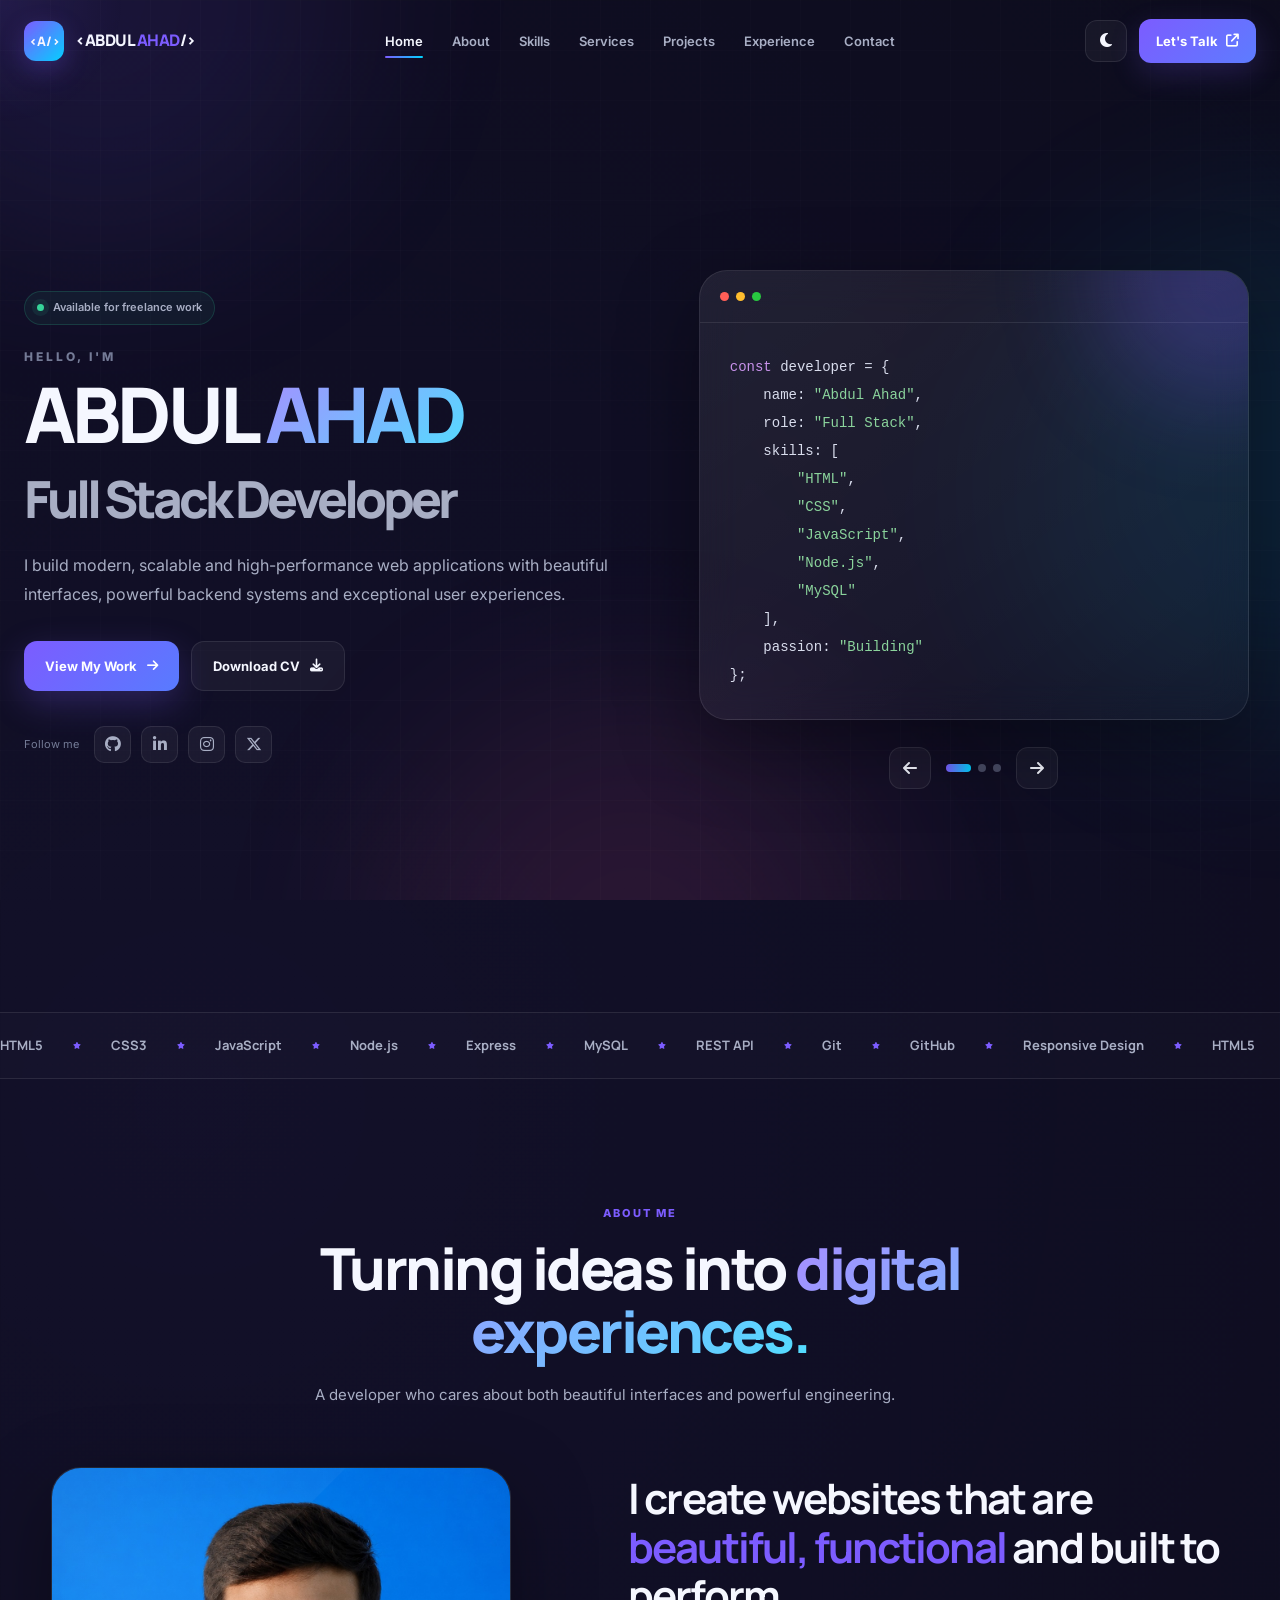
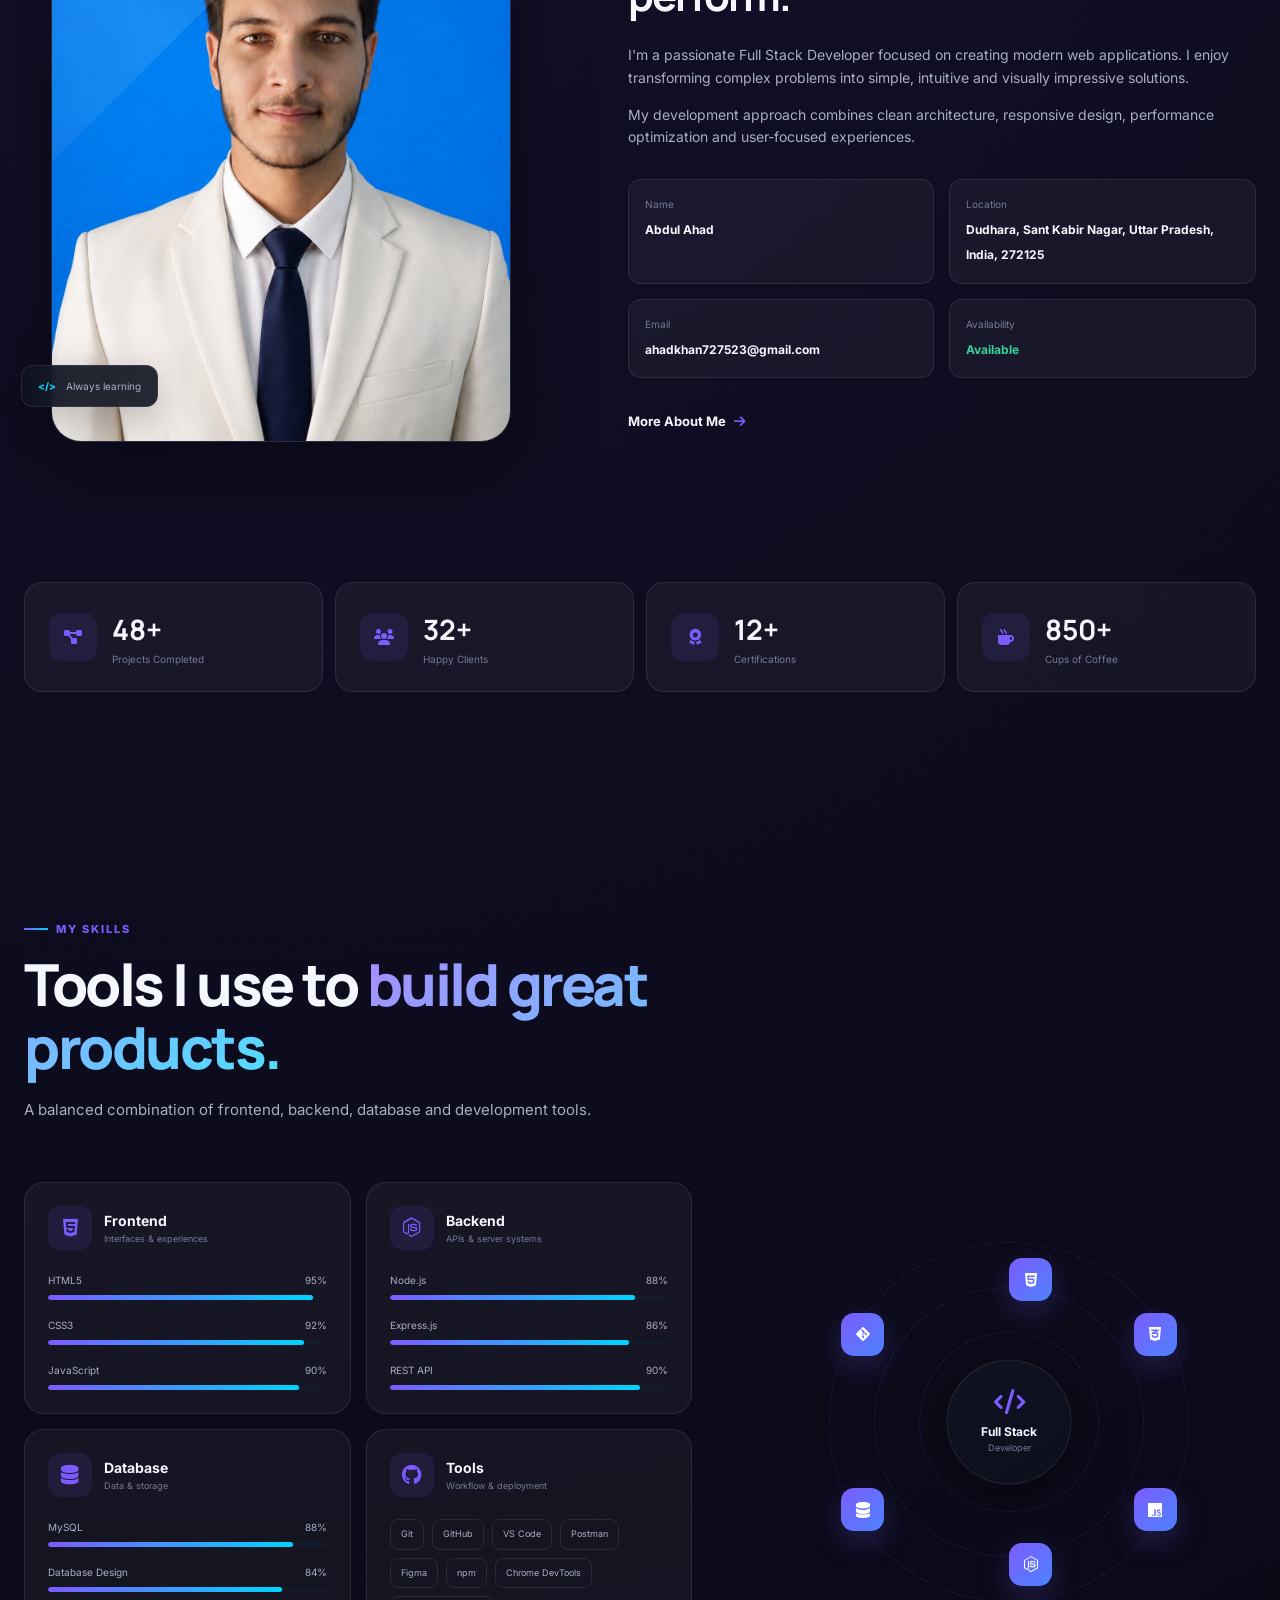
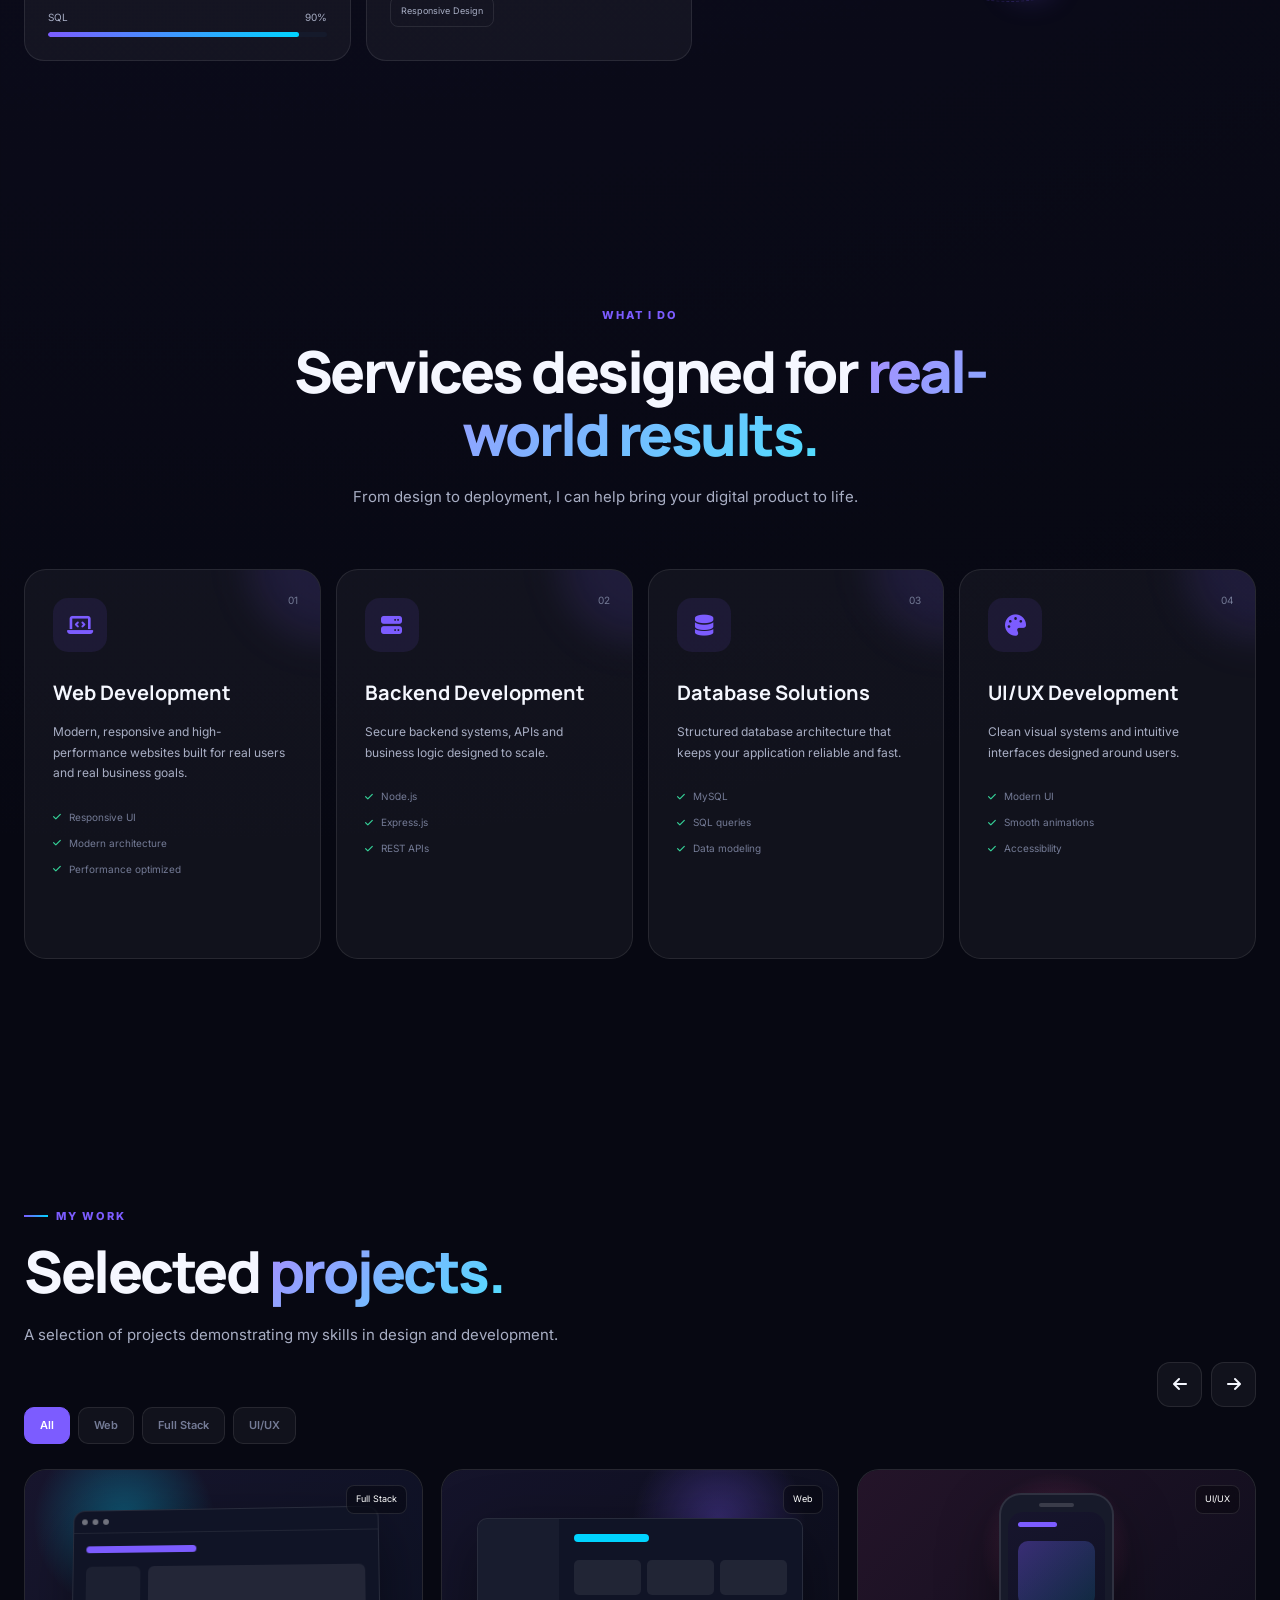
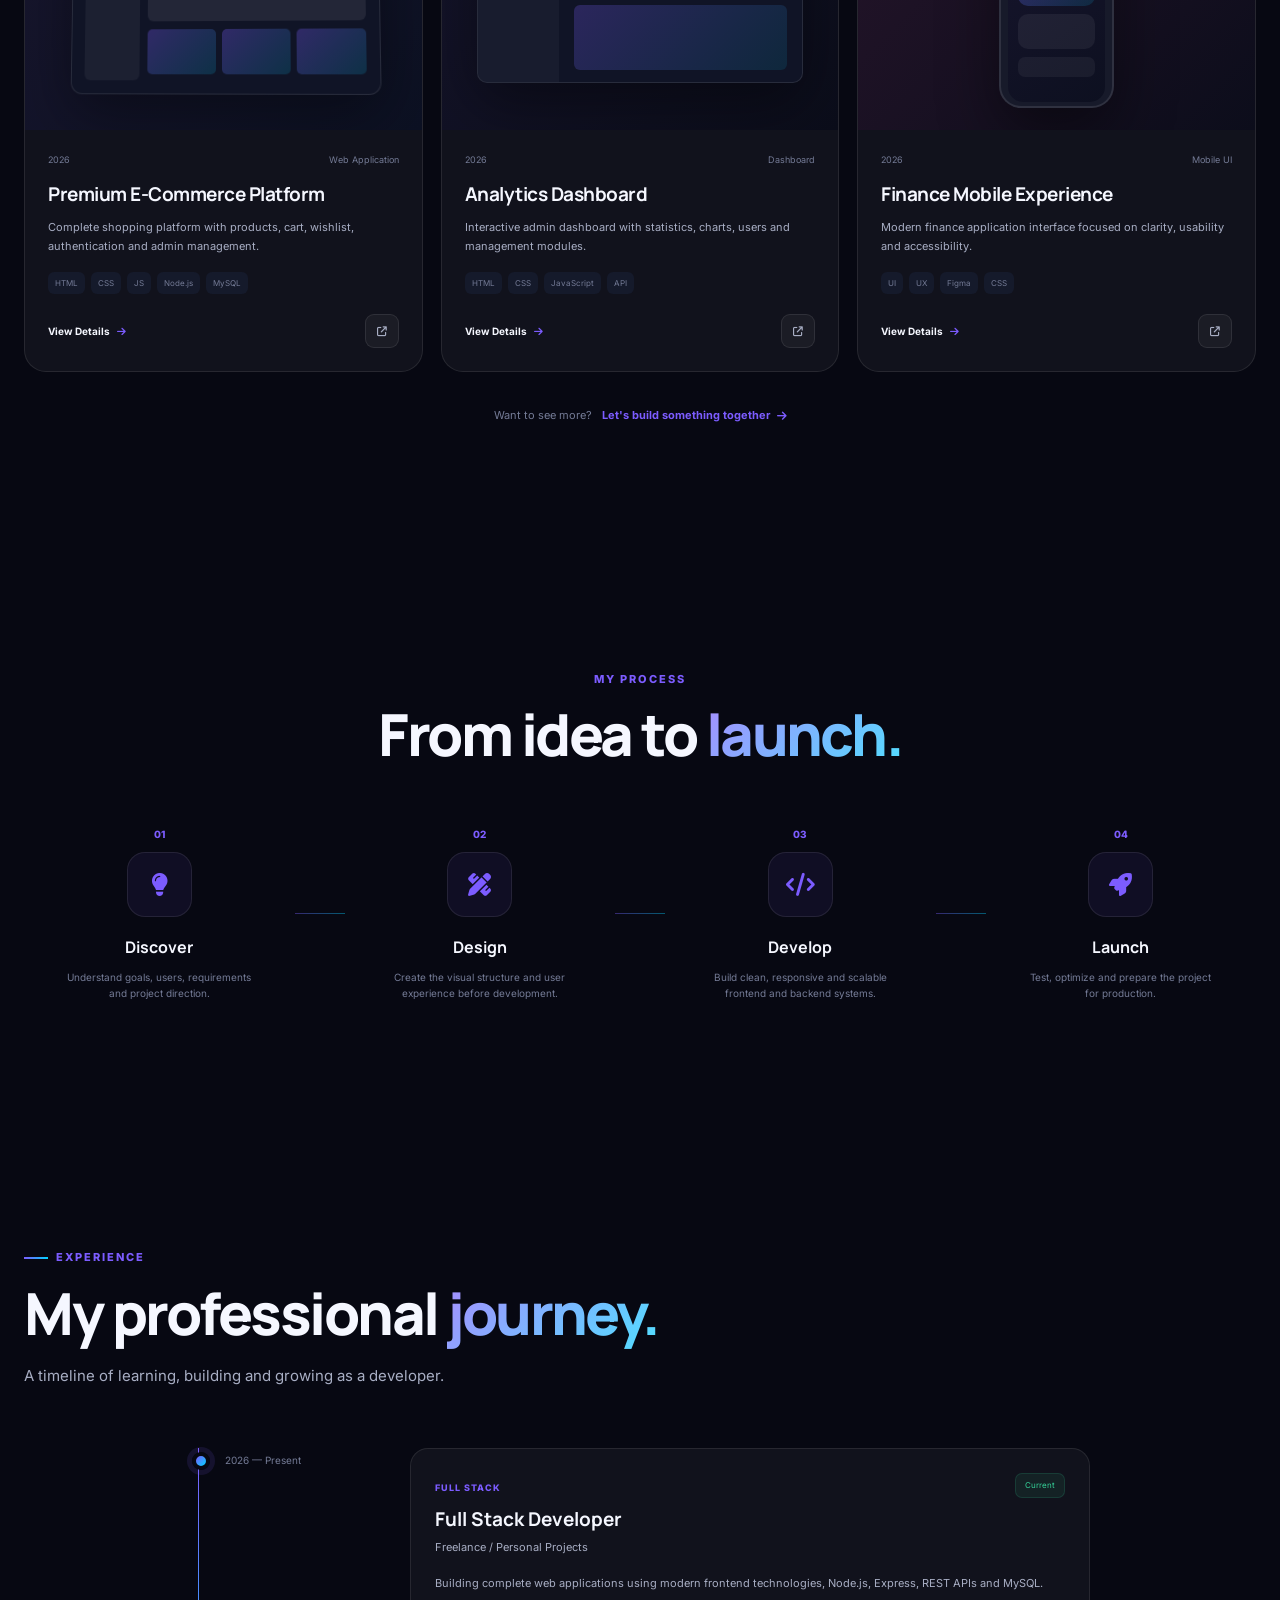
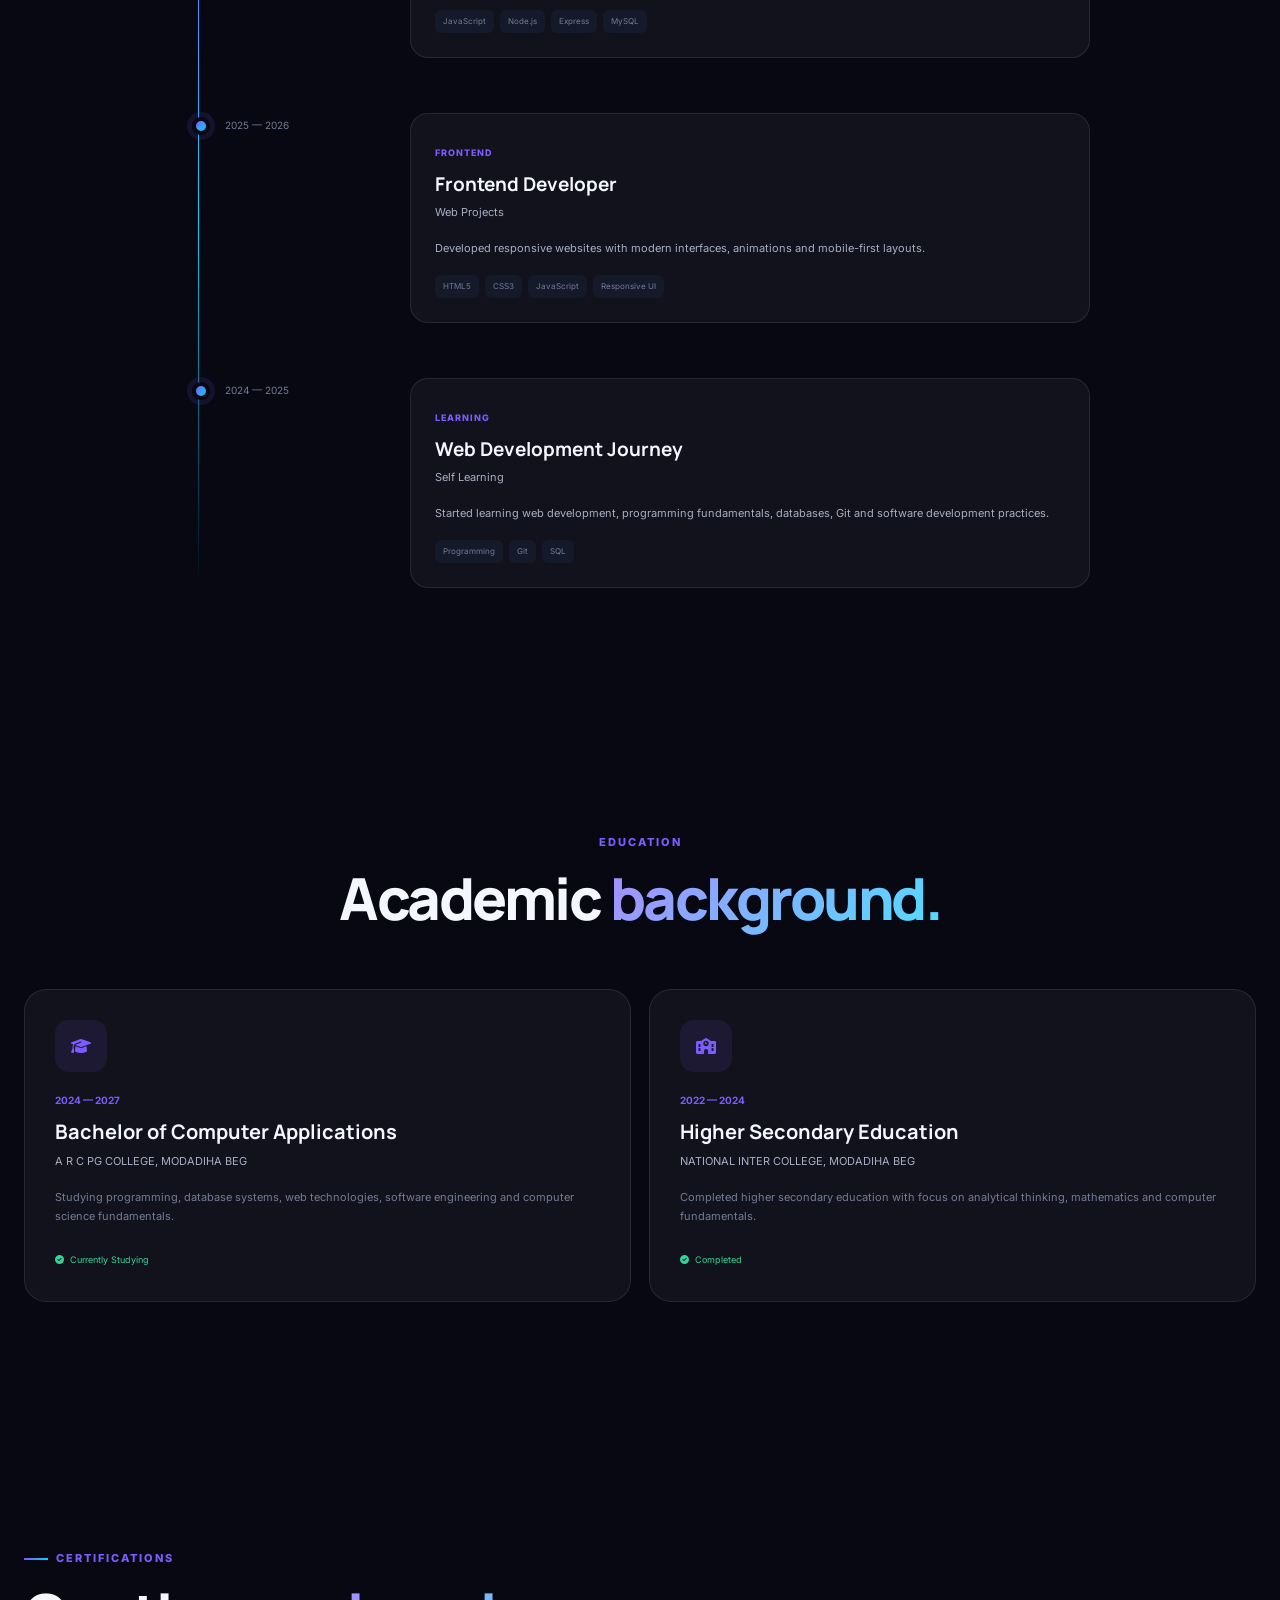
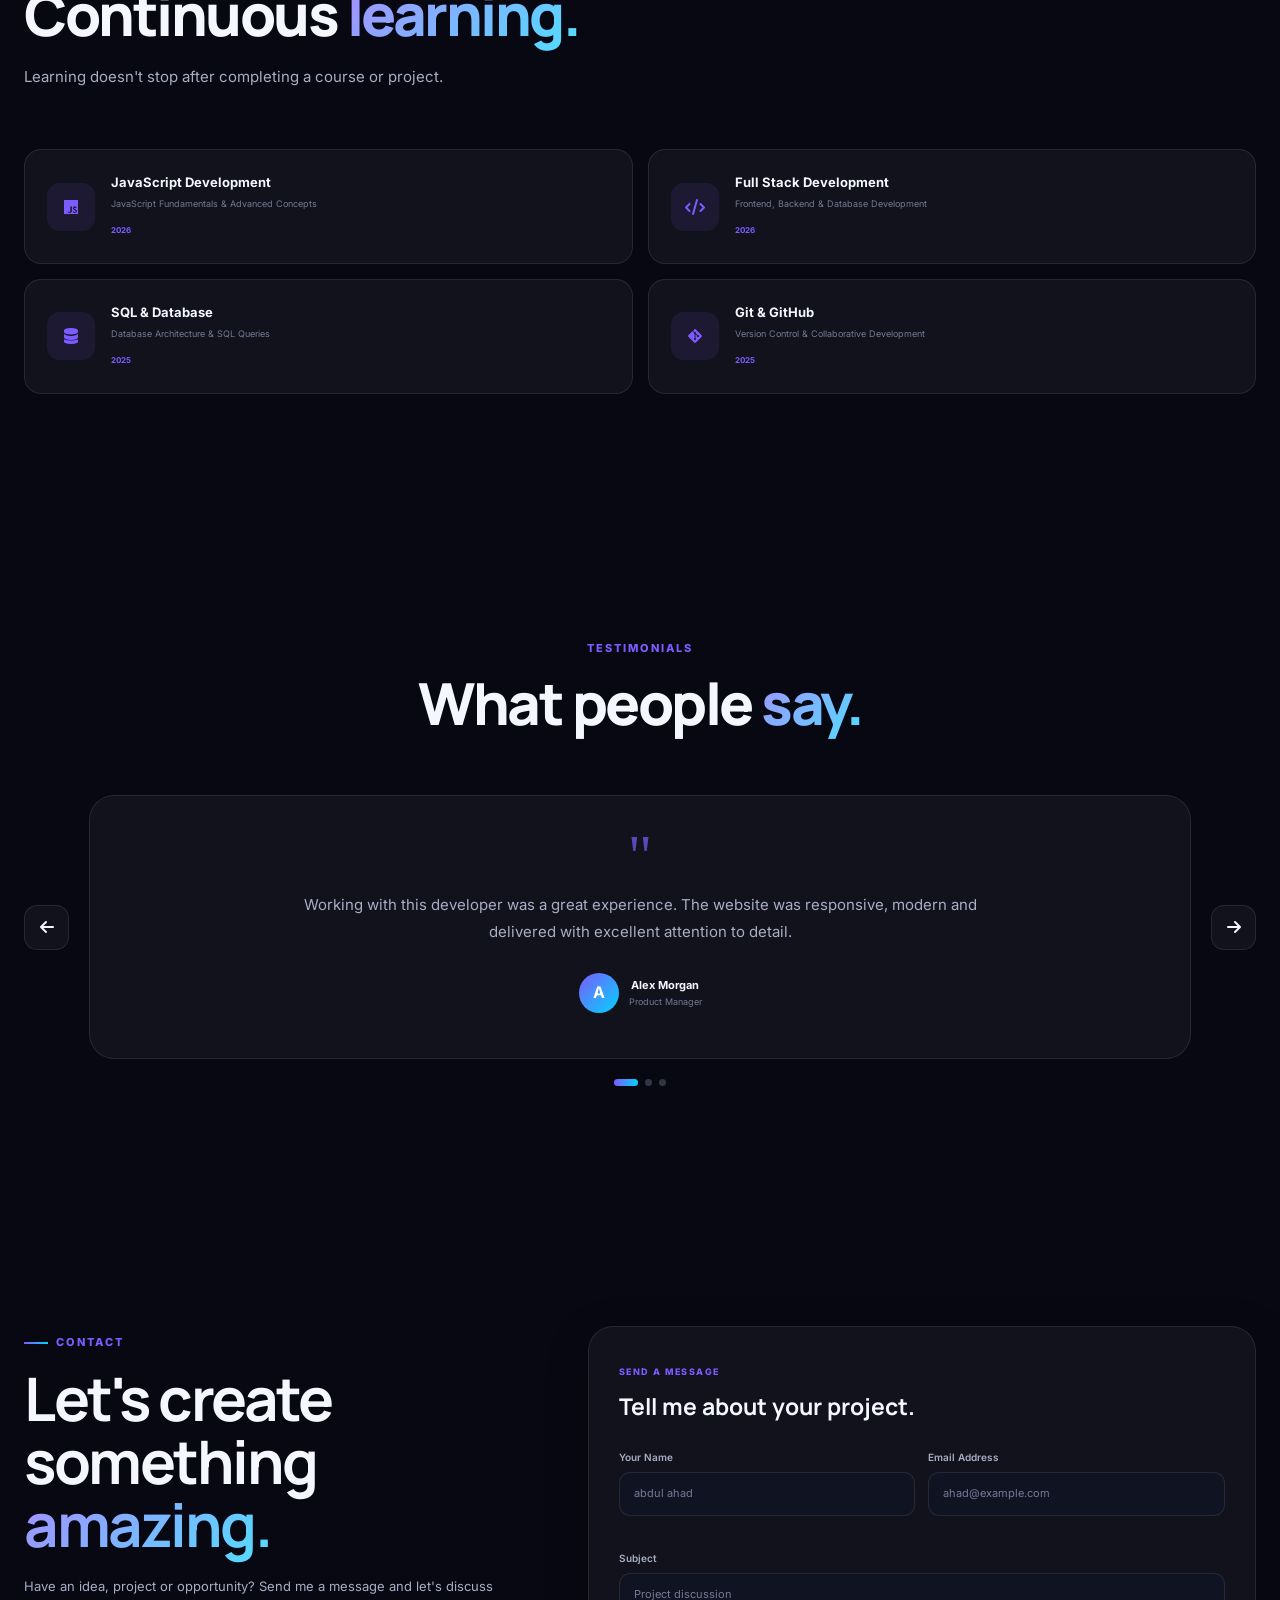
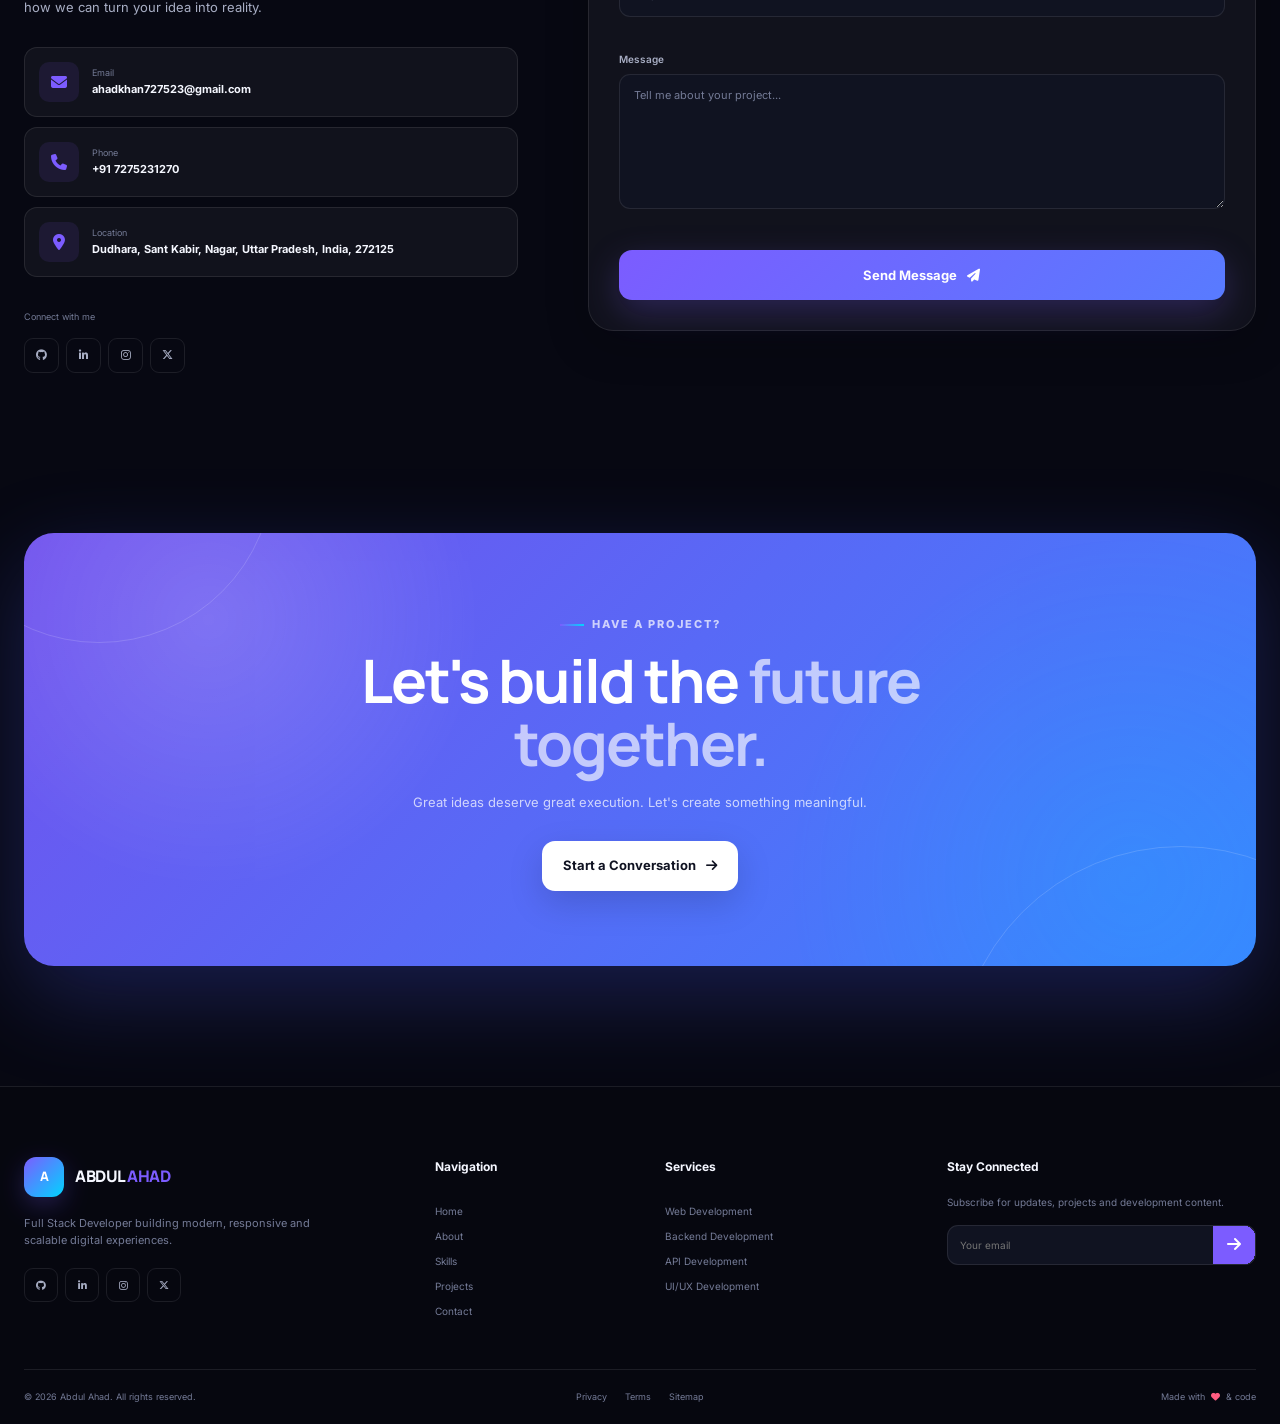
<file: index.html>
<!DOCTYPE html>
<html lang="en">

<head>

    <meta charset="UTF-8">
    <meta name="google-site-verification" content="U89ua22P6B0-crJiqSKygA2STVZtDjRZF-F8fJ0iFrA" />
    <meta name="viewport" content="width=device-width, initial-scale=1.0">

    <meta name="description" content="Premium Full Stack Developer Portfolio">

    <meta name="keywords" content="Full Stack Developer, Web Developer, JavaScript, Node.js, MySQL, Portfolio">

    <meta name="author" content="Abdul Ahad">

    <title>Abdul Ahad | Full Stack Developer</title>

    <!-- Google Fonts -->
    <link rel="preconnect" href="https://fonts.googleapis.com">
    <link rel="preconnect" href="https://fonts.gstatic.com" crossorigin>

    <link
        href="https://fonts.googleapis.com/css2?family=Inter:wght@300;400;500;600;700;800&family=Manrope:wght@400;500;600;700;800&display=swap"
        rel="stylesheet">

    <!-- Icons -->
    <link rel="stylesheet" href="https://cdnjs.cloudflare.com/ajax/libs/font-awesome/6.5.2/css/all.min.css">

    <!-- CSS -->
    <link rel="stylesheet" href="css/style.css">

</head>

<body>

    <!-- =========================
         PAGE LOADER
    ========================== -->

    <div class="page-loader" id="pageLoader">

        <div class="loader-content">

            <div class="loader-logo">
                &lt;ABDUL&nbsp;<span>AHAD</span>/&gt;
            </div>

            <div class="loader-line">
                <span></span>
            </div>

            <p>Loading Portfolio...</p>

        </div>

    </div>


    <!-- =========================
         CURSOR GLOW
    ========================== -->

    <div class="cursor-glow"></div>


    <!-- =========================
         SCROLL PROGRESS
    ========================== -->

    <div class="scroll-progress" id="scrollProgress"></div>


    <!-- =========================
         BACKGROUND
    ========================== -->

    <div class="background-decoration">

        <div class="bg-circle bg-circle-1"></div>
        <div class="bg-circle bg-circle-2"></div>
        <div class="bg-circle bg-circle-3"></div>

        <div class="grid-background"></div>

    </div>


    <!-- =========================
         HEADER
    ========================== -->

    <header class="header" id="header">

        <div class="container nav-container">

            <!-- Logo -->

            <a href="#home" class="logo">

                <span class="logo-mark">&lt;A/&gt;</span>

                <span class="logo-text">
                    &lt;ABDUL&nbsp;<span>AHAD</span>/&gt;
                </span>

            </a>


            <!-- Desktop Navigation -->

            <nav class="navbar" id="navbar">

                <a href="#home" class="nav-link active">
                    Home
                </a>

                <a href="#about" class="nav-link">
                    About
                </a>

                <a href="#skills" class="nav-link">
                    Skills
                </a>

                <a href="#services" class="nav-link">
                    Services
                </a>

                <a href="#projects" class="nav-link">
                    Projects
                </a>

                <a href="#experience" class="nav-link">
                    Experience
                </a>

                <a href="#contact" class="nav-link">
                    Contact
                </a>

            </nav>


            <!-- Header Actions -->

            <div class="nav-actions">

                <button class="theme-toggle" id="themeToggle" aria-label="Toggle theme">
                    <i class="fa-solid fa-moon"></i>
                </button>

                <a href="#contact" class="nav-button">
                    Let's Talk
                    <i class="fa-solid fa-arrow-up-right-from-square"></i>
                </a>

                <button class="menu-toggle" id="menuToggle" aria-label="Open menu">

                    <span></span>
                    <span></span>
                    <span></span>

                </button>

            </div>

        </div>

    </header>


    <!-- =========================
         MOBILE MENU
    ========================== -->

    <div class="mobile-menu" id="mobileMenu">

        <div class="mobile-menu-inner">

            <a href="#home" class="mobile-link">
                Home
            </a>

            <a href="#about" class="mobile-link">
                About
            </a>

            <a href="#skills" class="mobile-link">
                Skills
            </a>

            <a href="#services" class="mobile-link">
                Services
            </a>

            <a href="#projects" class="mobile-link">
                Projects
            </a>

            <a href="#experience" class="mobile-link">
                Experience
            </a>

            <a href="#contact" class="mobile-link">
                Contact
            </a>

            <a href="#contact" class="mobile-cta">
                Start a Project
                <i class="fa-solid fa-arrow-right"></i>
            </a>

        </div>

    </div>


    <main>


        <!-- =========================
             HERO SECTION
        ========================== -->

        <section class="hero section" id="home">

            <div class="container hero-container">

                <!-- Hero Content -->

                <div class="hero-content reveal">

                    <div class="availability">

                        <span class="availability-dot"></span>

                        <span>
                            Available for freelance work
                        </span>

                    </div>


                    <p class="hero-small-title">
                        HELLO, I'M
                    </p>


                    <h1 class="hero-title">

                        ABDUL
                        <span class="gradient-text">
                            AHAD
                        </span>

                        <br>

                        <span class="hero-role">
                            Full Stack Developer
                        </span>

                    </h1>


                    <p class="hero-description">

                        I build modern, scalable and high-performance
                        web applications with beautiful interfaces,
                        powerful backend systems and exceptional user
                        experiences.

                    </p>


                    <div class="hero-buttons">

                        <a href="#projects" class="btn btn-primary">
                            View My Work
                            <i class="fa-solid fa-arrow-right"></i>
                        </a>

                        <a href="assets/resume/resume.pdf" class="btn btn-secondary" download>
                            Download CV
                            <i class="fa-solid fa-download"></i>
                        </a>

                    </div>


                    <!-- Social Links -->

                    <div class="hero-socials">

                        <span>
                            Follow me
                        </span>

                        <a href="https://github.com/abdulahadkhan-dev" aria-label="GitHub">
                            <i class="fa-brands fa-github"></i>
                        </a>

                        <a href="https://www.linkedin.com/in/abdul-ahad-667108306/" aria-label="LinkedIn">
                            <i class="fa-brands fa-linkedin-in"></i>
                        </a>

                        <a href="https://www.instagram.com/ah4dkh4n?igsh=eGRqdnpzYXkycW1z" aria-label="Instagram">
                            <i class="fa-brands fa-instagram"></i>
                        </a>

                        <a href="https://x.com/abdulahaddevlp" aria-label="Twitter">
                            <i class="fa-brands fa-x-twitter"></i>
                        </a>

                    </div>

                </div>


                <!-- Hero Visual -->

                <div class="hero-visual reveal">

                    <div class="hero-slider">

                        <!-- Slide 1 -->

                        <article class="hero-slide active" data-slide="0">

                            <div class="hero-card">

                                <div class="hero-card-top">

                                    <span class="window-dot red"></span>
                                    <span class="window-dot yellow"></span>
                                    <span class="window-dot green"></span>

                                </div>

                                <div class="code-window">

                                    <pre><code><span class="code-purple">const</span> developer = {
    name: <span class="code-green">"Abdul Ahad"</span>,
    role: <span class="code-green">"Full Stack"</span>,
    skills: [
        <span class="code-green">"HTML"</span>,
        <span class="code-green">"CSS"</span>,
        <span class="code-green">"JavaScript"</span>,
        <span class="code-green">"Node.js"</span>,
        <span class="code-green">"MySQL"</span>
    ],
    passion: <span class="code-green">"Building"</span>
};</code></pre>

                                </div>

                            </div>

                        </article>


                        <!-- Slide 2 -->

                        <article class="hero-slide" data-slide="1">

                            <div class="hero-card dashboard-preview">

                                <div class="dashboard-top">

                                    <span>
                                        Analytics
                                    </span>

                                    <i class="fa-solid fa-chart-line"></i>

                                </div>

                                <div class="chart">

                                    <div class="chart-bars">

                                        <span style="height:35%"></span>
                                        <span style="height:55%"></span>
                                        <span style="height:45%"></span>
                                        <span style="height:70%"></span>
                                        <span style="height:62%"></span>
                                        <span style="height:85%"></span>
                                        <span style="height:95%"></span>

                                    </div>

                                </div>

                                <div class="dashboard-stats">

                                    <div>
                                        <small>Projects</small>
                                        <strong>48+</strong>
                                    </div>

                                    <div>
                                        <small>Clients</small>
                                        <strong>32+</strong>
                                    </div>

                                    <div>
                                        <small>Experience</small>
                                        <strong>3+</strong>
                                    </div>

                                </div>

                            </div>

                        </article>


                        <!-- Slide 3 -->

                        <article class="hero-slide" data-slide="2">

                            <div class="hero-card floating-ui">

                                <div class="floating-header">

                                    <div class="avatar-small">
                                        &lt;A/&gt;
                                    </div>

                                    <div>
                                        <strong>
                                            ABDUL AHAD
                                        </strong>

                                        <small>
                                            Developer
                                        </small>
                                    </div>

                                </div>

                                <div class="floating-message">

                                    <i class="fa-solid fa-code"></i>

                                    <div>

                                        <strong>
                                            Building Digital
                                            Experiences
                                        </strong>

                                        <p>
                                            Clean. Fast. Scalable.
                                        </p>

                                    </div>

                                </div>

                                <div class="floating-tags">

                                    <span>
                                        Frontend
                                    </span>

                                    <span>
                                        Backend
                                    </span>

                                    <span>
                                        API
                                    </span>

                                    <span>
                                        Database
                                    </span>

                                </div>

                            </div>

                        </article>

                    </div>


                    <!-- Hero controls -->

                    <div class="hero-controls">

                        <button class="slider-arrow" id="heroPrev" aria-label="Previous slide">
                            <i class="fa-solid fa-arrow-left"></i>
                        </button>

                        <div class="slider-dots" id="heroDots">

                            <button class="slider-dot active" data-slide-to="0"></button>

                            <button class="slider-dot" data-slide-to="1"></button>

                            <button class="slider-dot" data-slide-to="2"></button>

                        </div>

                        <button class="slider-arrow" id="heroNext" aria-label="Next slide">
                            <i class="fa-solid fa-arrow-right"></i>
                        </button>

                    </div>

                </div>

            </div>




        </section>


        <!-- =========================
             MARQUEE
        ========================== -->

        <section class="tech-marquee">

            <div class="marquee-track">

                <span>HTML5</span>
                <i class="fa-solid fa-star"></i>

                <span>CSS3</span>
                <i class="fa-solid fa-star"></i>

                <span>JavaScript</span>
                <i class="fa-solid fa-star"></i>

                <span>Node.js</span>
                <i class="fa-solid fa-star"></i>

                <span>Express</span>
                <i class="fa-solid fa-star"></i>

                <span>MySQL</span>
                <i class="fa-solid fa-star"></i>

                <span>REST API</span>
                <i class="fa-solid fa-star"></i>

                <span>Git</span>
                <i class="fa-solid fa-star"></i>

                <span>GitHub</span>
                <i class="fa-solid fa-star"></i>

                <span>Responsive Design</span>
                <i class="fa-solid fa-star"></i>

                <!-- duplicate -->

                <span>HTML5</span>
                <i class="fa-solid fa-star"></i>

                <span>CSS3</span>
                <i class="fa-solid fa-star"></i>

                <span>JavaScript</span>
                <i class="fa-solid fa-star"></i>

                <span>Node.js</span>
                <i class="fa-solid fa-star"></i>

                <span>Express</span>
                <i class="fa-solid fa-star"></i>

                <span>MySQL</span>
                <i class="fa-solid fa-star"></i>

            </div>

        </section>


        <!-- =========================
             ABOUT
        ========================== -->

        <section class="about section" id="about">

            <div class="container">

                <div class="section-heading centered reveal">

                    <span class="section-label">
                        ABOUT ME
                    </span>

                    <h2>
                        Turning ideas into
                        <span class="gradient-text">
                            digital experiences.
                        </span>
                    </h2>

                    <p>
                        A developer who cares about both beautiful
                        interfaces and powerful engineering.
                    </p>

                </div>


                <div class="about-grid">

                    <!-- About image -->

                    <div class="about-visual reveal">

                        <div class="about-image-card">

                            <div class="image-placeholder">

                                <img src="assets/images/profile.jpeg" alt="Abdul Ahad">

                                <div class="image-shine"></div>

                            </div>

                            <div class="floating-code-card">

                                <span class="code-symbol">
                                    &lt;/&gt;
                                </span>

                                <span>
                                    Always learning
                                </span>

                            </div>

                        </div>

                    </div>


                    <!-- About content -->

                    <div class="about-content reveal">

                        <h3>
                            I create websites that are
                            <span>
                                beautiful, functional
                            </span>
                            and built to perform.
                        </h3>

                        <p>
                            I'm a passionate Full Stack Developer focused
                            on creating modern web applications. I enjoy
                            transforming complex problems into simple,
                            intuitive and visually impressive solutions.
                        </p>

                        <p>
                            My development approach combines clean
                            architecture, responsive design, performance
                            optimization and user-focused experiences.
                        </p>


                        <div class="about-details">

                            <div class="detail-item">

                                <span>
                                    Name
                                </span>

                                <strong>
                                    Abdul Ahad
                                </strong>

                            </div>

                            <div class="detail-item">

                                <span>
                                    Location
                                </span>

                                <strong>
                                    Dudhara, Sant Kabir Nagar, Uttar Pradesh, India, 272125
                                </strong>

                            </div>

                            <div class="detail-item">

                                <span>
                                    Email
                                </span>

                                <strong>
                                    ahadkhan727523@gmail.com
                                </strong>

                            </div>

                            <div class="detail-item">

                                <span>
                                    Availability
                                </span>

                                <strong class="available-text">
                                    Available
                                </strong>

                            </div>

                        </div>


                        <a href="#contact" class="text-link">
                            More About Me
                            <i class="fa-solid fa-arrow-right"></i>
                        </a>

                    </div>

                </div>

            </div>

        </section>


        <!-- =========================
             STATS
        ========================== -->

        <section class="stats-section">

            <div class="container">

                <div class="stats-grid reveal">

                    <div class="stat-card">

                        <div class="stat-icon">
                            <i class="fa-solid fa-diagram-project"></i>
                        </div>

                        <div>

                            <strong class="counter" data-target="48">
                                0
                            </strong>

                            <span>
                                Projects Completed
                            </span>

                        </div>

                    </div>


                    <div class="stat-card">

                        <div class="stat-icon">
                            <i class="fa-solid fa-users"></i>
                        </div>

                        <div>

                            <strong class="counter" data-target="32">
                                0
                            </strong>

                            <span>
                                Happy Clients
                            </span>

                        </div>

                    </div>


                    <div class="stat-card">

                        <div class="stat-icon">
                            <i class="fa-solid fa-award"></i>
                        </div>

                        <div>

                            <strong class="counter" data-target="12">
                                0
                            </strong>

                            <span>
                                Certifications
                            </span>

                        </div>

                    </div>


                    <div class="stat-card">

                        <div class="stat-icon">
                            <i class="fa-solid fa-mug-hot"></i>
                        </div>

                        <div>

                            <strong class="counter" data-target="850">
                                0
                            </strong>

                            <span>
                                Cups of Coffee
                            </span>

                        </div>

                    </div>

                </div>

            </div>

        </section>


        <!-- =========================
             SKILLS
        ========================== -->

        <section class="skills section" id="skills">

            <div class="container">

                <div class="section-heading reveal">

                    <span class="section-label">
                        MY SKILLS
                    </span>

                    <h2>
                        Tools I use to
                        <span class="gradient-text">
                            build great products.
                        </span>
                    </h2>

                    <p>
                        A balanced combination of frontend,
                        backend, database and development tools.
                    </p>

                </div>


                <div class="skills-layout">

                    <!-- Skill cards -->

                    <div class="skills-cards reveal">

                        <div class="skill-card">

                            <div class="skill-card-header">

                                <div class="skill-main-icon">
                                    <i class="fa-brands fa-html5"></i>
                                </div>

                                <div>
                                    <h3>
                                        Frontend
                                    </h3>

                                    <p>
                                        Interfaces & experiences
                                    </p>
                                </div>

                            </div>


                            <div class="skill-list">

                                <div class="skill-row">

                                    <div class="skill-name">
                                        <span>HTML5</span>
                                        <span>95%</span>
                                    </div>

                                    <div class="skill-progress">
                                        <span data-width="95%"></span>
                                    </div>

                                </div>


                                <div class="skill-row">

                                    <div class="skill-name">
                                        <span>CSS3</span>
                                        <span>92%</span>
                                    </div>

                                    <div class="skill-progress">
                                        <span data-width="92%"></span>
                                    </div>

                                </div>


                                <div class="skill-row">

                                    <div class="skill-name">
                                        <span>JavaScript</span>
                                        <span>90%</span>
                                    </div>

                                    <div class="skill-progress">
                                        <span data-width="90%"></span>
                                    </div>

                                </div>

                            </div>

                        </div>


                        <div class="skill-card">

                            <div class="skill-card-header">

                                <div class="skill-main-icon">
                                    <i class="fa-brands fa-node-js"></i>
                                </div>

                                <div>
                                    <h3>
                                        Backend
                                    </h3>

                                    <p>
                                        APIs & server systems
                                    </p>
                                </div>

                            </div>


                            <div class="skill-list">

                                <div class="skill-row">

                                    <div class="skill-name">
                                        <span>Node.js</span>
                                        <span>88%</span>
                                    </div>

                                    <div class="skill-progress">
                                        <span data-width="88%"></span>
                                    </div>

                                </div>


                                <div class="skill-row">

                                    <div class="skill-name">
                                        <span>Express.js</span>
                                        <span>86%</span>
                                    </div>

                                    <div class="skill-progress">
                                        <span data-width="86%"></span>
                                    </div>

                                </div>


                                <div class="skill-row">

                                    <div class="skill-name">
                                        <span>REST API</span>
                                        <span>90%</span>
                                    </div>

                                    <div class="skill-progress">
                                        <span data-width="90%"></span>
                                    </div>

                                </div>

                            </div>

                        </div>


                        <div class="skill-card">

                            <div class="skill-card-header">

                                <div class="skill-main-icon">
                                    <i class="fa-solid fa-database"></i>
                                </div>

                                <div>
                                    <h3>
                                        Database
                                    </h3>

                                    <p>
                                        Data & storage
                                    </p>
                                </div>

                            </div>


                            <div class="skill-list">

                                <div class="skill-row">

                                    <div class="skill-name">
                                        <span>MySQL</span>
                                        <span>88%</span>
                                    </div>

                                    <div class="skill-progress">
                                        <span data-width="88%"></span>
                                    </div>

                                </div>


                                <div class="skill-row">

                                    <div class="skill-name">
                                        <span>Database Design</span>
                                        <span>84%</span>
                                    </div>

                                    <div class="skill-progress">
                                        <span data-width="84%"></span>
                                    </div>

                                </div>


                                <div class="skill-row">

                                    <div class="skill-name">
                                        <span>SQL</span>
                                        <span>90%</span>
                                    </div>

                                    <div class="skill-progress">
                                        <span data-width="90%"></span>
                                    </div>

                                </div>

                            </div>

                        </div>


                        <div class="skill-card">

                            <div class="skill-card-header">

                                <div class="skill-main-icon">
                                    <i class="fa-brands fa-github"></i>
                                </div>

                                <div>
                                    <h3>
                                        Tools
                                    </h3>

                                    <p>
                                        Workflow & deployment
                                    </p>

                                </div>

                            </div>


                            <div class="skill-tags">

                                <span>Git</span>
                                <span>GitHub</span>
                                <span>VS Code</span>
                                <span>Postman</span>
                                <span>Figma</span>
                                <span>npm</span>
                                <span>Chrome DevTools</span>
                                <span>Responsive Design</span>

                            </div>

                        </div>

                    </div>


                    <!-- Skill visual -->

                    <div class="skills-visual reveal">

                        <div class="skills-orbit">

                            <div class="orbit orbit-one"></div>
                            <div class="orbit orbit-two"></div>
                            <div class="orbit orbit-three"></div>


                            <div class="orbit-center">

                                <i class="fa-solid fa-code"></i>

                                <strong>
                                    Full Stack
                                </strong>

                                <span>
                                    Developer
                                </span>

                            </div>


                            <div class="orbit-icon icon-one">
                                <i class="fa-brands fa-html5"></i>
                            </div>

                            <div class="orbit-icon icon-two">
                                <i class="fa-brands fa-css3-alt"></i>
                            </div>

                            <div class="orbit-icon icon-three">
                                <i class="fa-brands fa-js"></i>
                            </div>

                            <div class="orbit-icon icon-four">
                                <i class="fa-brands fa-node-js"></i>
                            </div>

                            <div class="orbit-icon icon-five">
                                <i class="fa-solid fa-database"></i>
                            </div>

                            <div class="orbit-icon icon-six">
                                <i class="fa-brands fa-git-alt"></i>
                            </div>

                        </div>

                    </div>

                </div>

            </div>

        </section>


        <!-- =========================
             SERVICES
        ========================== -->

        <section class="services section" id="services">

            <div class="container">

                <div class="section-heading centered reveal">

                    <span class="section-label">
                        WHAT I DO
                    </span>

                    <h2>
                        Services designed for
                        <span class="gradient-text">
                            real-world results.
                        </span>
                    </h2>

                    <p>
                        From design to deployment, I can help
                        bring your digital product to life.
                    </p>

                </div>


                <div class="services-grid">

                    <article class="service-card reveal">

                        <div class="service-number">
                            01
                        </div>

                        <div class="service-icon">
                            <i class="fa-solid fa-laptop-code"></i>
                        </div>

                        <h3>
                            Web Development
                        </h3>

                        <p>
                            Modern, responsive and high-performance
                            websites built for real users and real
                            business goals.
                        </p>

                        <ul>
                            <li>
                                <i class="fa-solid fa-check"></i>
                                Responsive UI
                            </li>

                            <li>
                                <i class="fa-solid fa-check"></i>
                                Modern architecture
                            </li>

                            <li>
                                <i class="fa-solid fa-check"></i>
                                Performance optimized
                            </li>
                        </ul>

                    </article>


                    <article class="service-card reveal">

                        <div class="service-number">
                            02
                        </div>

                        <div class="service-icon">
                            <i class="fa-solid fa-server"></i>
                        </div>

                        <h3>
                            Backend Development
                        </h3>

                        <p>
                            Secure backend systems, APIs and
                            business logic designed to scale.
                        </p>

                        <ul>

                            <li>
                                <i class="fa-solid fa-check"></i>
                                Node.js
                            </li>

                            <li>
                                <i class="fa-solid fa-check"></i>
                                Express.js
                            </li>

                            <li>
                                <i class="fa-solid fa-check"></i>
                                REST APIs
                            </li>

                        </ul>

                    </article>


                    <article class="service-card reveal">

                        <div class="service-number">
                            03
                        </div>

                        <div class="service-icon">
                            <i class="fa-solid fa-database"></i>
                        </div>

                        <h3>
                            Database Solutions
                        </h3>

                        <p>
                            Structured database architecture that
                            keeps your application reliable and fast.
                        </p>

                        <ul>

                            <li>
                                <i class="fa-solid fa-check"></i>
                                MySQL
                            </li>

                            <li>
                                <i class="fa-solid fa-check"></i>
                                SQL queries
                            </li>

                            <li>
                                <i class="fa-solid fa-check"></i>
                                Data modeling
                            </li>

                        </ul>

                    </article>


                    <article class="service-card reveal">

                        <div class="service-number">
                            04
                        </div>

                        <div class="service-icon">
                            <i class="fa-solid fa-palette"></i>
                        </div>

                        <h3>
                            UI/UX Development
                        </h3>

                        <p>
                            Clean visual systems and intuitive
                            interfaces designed around users.
                        </p>

                        <ul>

                            <li>
                                <i class="fa-solid fa-check"></i>
                                Modern UI
                            </li>

                            <li>
                                <i class="fa-solid fa-check"></i>
                                Smooth animations
                            </li>

                            <li>
                                <i class="fa-solid fa-check"></i>
                                Accessibility
                            </li>

                        </ul>

                    </article>

                </div>

            </div>

        </section>


        <!-- =========================
             PROJECTS
        ========================== -->

        <section class="projects section" id="projects">

            <div class="container">

                <div class="projects-heading">

                    <div class="section-heading reveal">

                        <span class="section-label">
                            MY WORK
                        </span>

                        <h2>
                            Selected
                            <span class="gradient-text">
                                projects.
                            </span>
                        </h2>

                        <p>
                            A selection of projects demonstrating
                            my skills in design and development.
                        </p>

                    </div>


                    <div class="project-controls">

                        <button class="project-arrow" id="projectPrev" aria-label="Previous projects">
                            <i class="fa-solid fa-arrow-left"></i>
                        </button>

                        <button class="project-arrow" id="projectNext" aria-label="Next projects">
                            <i class="fa-solid fa-arrow-right"></i>
                        </button>

                    </div>

                </div>


                <!-- Filters -->

                <div class="project-filters reveal">

                    <button class="filter-btn active" data-filter="all">
                        All
                    </button>

                    <button class="filter-btn" data-filter="web">
                        Web
                    </button>

                    <button class="filter-btn" data-filter="fullstack">
                        Full Stack
                    </button>

                    <button class="filter-btn" data-filter="ui">
                        UI/UX
                    </button>

                </div>


                <!-- Project Slider -->

                <div class="projects-window reveal" id="projectsWindow">

                    <div class="projects-track" id="projectsTrack">


                        <!-- Project 1 -->

                        <article class="project-card" data-category="fullstack">

                            <div class="project-image project-gradient-1">

                                <div class="browser-window">

                                    <div class="browser-top">

                                        <span></span>
                                        <span></span>
                                        <span></span>

                                    </div>

                                    <div class="browser-content">

                                        <div class="mock-header"></div>

                                        <div class="mock-layout">

                                            <div class="mock-sidebar"></div>

                                            <div class="mock-main">

                                                <div class="mock-box large"></div>

                                                <div class="mock-row">

                                                    <div></div>
                                                    <div></div>
                                                    <div></div>

                                                </div>

                                            </div>

                                        </div>

                                    </div>

                                </div>


                                <span class="project-type">
                                    Full Stack
                                </span>

                            </div>


                            <div class="project-content">

                                <div class="project-meta">

                                    <span>
                                        2026
                                    </span>

                                    <span>
                                        Web Application
                                    </span>

                                </div>

                                <h3>
                                    Premium E-Commerce Platform
                                </h3>

                                <p>
                                    Complete shopping platform with
                                    products, cart, wishlist,
                                    authentication and admin management.
                                </p>


                                <div class="project-tech">

                                    <span>HTML</span>
                                    <span>CSS</span>
                                    <span>JS</span>
                                    <span>Node.js</span>
                                    <span>MySQL</span>

                                </div>


                                <div class="project-actions">

                                    <button class="project-details-btn" data-project="ecommerce">
                                        View Details
                                        <i class="fa-solid fa-arrow-right"></i>
                                    </button>

                                    <a href="#" class="project-icon-btn" aria-label="Live project">
                                        <i class="fa-solid fa-arrow-up-right-from-square"></i>
                                    </a>

                                </div>

                            </div>

                        </article>


                        <!-- Project 2 -->

                        <article class="project-card" data-category="web">

                            <div class="project-image project-gradient-2">

                                <div class="dashboard-mock">

                                    <div class="dashboard-sidebar"></div>

                                    <div class="dashboard-content">

                                        <div class="dashboard-heading"></div>

                                        <div class="dashboard-cards">

                                            <span></span>
                                            <span></span>
                                            <span></span>

                                        </div>

                                        <div class="dashboard-chart"></div>

                                    </div>

                                </div>


                                <span class="project-type">
                                    Web
                                </span>

                            </div>


                            <div class="project-content">

                                <div class="project-meta">

                                    <span>
                                        2026
                                    </span>

                                    <span>
                                        Dashboard
                                    </span>

                                </div>

                                <h3>
                                    Analytics Dashboard
                                </h3>

                                <p>
                                    Interactive admin dashboard with
                                    statistics, charts, users and
                                    management modules.
                                </p>


                                <div class="project-tech">

                                    <span>HTML</span>
                                    <span>CSS</span>
                                    <span>JavaScript</span>
                                    <span>API</span>

                                </div>


                                <div class="project-actions">

                                    <button class="project-details-btn" data-project="dashboard">
                                        View Details
                                        <i class="fa-solid fa-arrow-right"></i>
                                    </button>

                                    <a href="#" class="project-icon-btn">
                                        <i class="fa-solid fa-arrow-up-right-from-square"></i>
                                    </a>

                                </div>

                            </div>

                        </article>


                        <!-- Project 3 -->

                        <article class="project-card" data-category="ui">

                            <div class="project-image project-gradient-3">

                                <div class="mobile-mock">

                                    <div class="mobile-speaker"></div>

                                    <div class="mobile-screen">

                                        <div class="mobile-header"></div>

                                        <div class="mobile-card"></div>

                                        <div class="mobile-card small"></div>

                                        <div class="mobile-nav"></div>

                                    </div>

                                </div>


                                <span class="project-type">
                                    UI/UX
                                </span>

                            </div>


                            <div class="project-content">

                                <div class="project-meta">

                                    <span>
                                        2026
                                    </span>

                                    <span>
                                        Mobile UI
                                    </span>

                                </div>

                                <h3>
                                    Finance Mobile Experience
                                </h3>

                                <p>
                                    Modern finance application interface
                                    focused on clarity, usability and
                                    accessibility.
                                </p>


                                <div class="project-tech">

                                    <span>UI</span>
                                    <span>UX</span>
                                    <span>Figma</span>
                                    <span>CSS</span>

                                </div>


                                <div class="project-actions">

                                    <button class="project-details-btn" data-project="finance">
                                        View Details
                                        <i class="fa-solid fa-arrow-right"></i>
                                    </button>

                                    <a href="#" class="project-icon-btn">
                                        <i class="fa-solid fa-arrow-up-right-from-square"></i>
                                    </a>

                                </div>

                            </div>

                        </article>


                        <!-- Project 4 -->

                        <article class="project-card" data-category="fullstack">

                            <div class="project-image project-gradient-4">

                                <div class="api-mock">

                                    <div class="api-row">
                                        <span>GET</span>
                                        <b>/users</b>
                                    </div>

                                    <div class="api-row">
                                        <span>POST</span>
                                        <b>/projects</b>
                                    </div>

                                    <div class="api-row">
                                        <span>PUT</span>
                                        <b>/profile</b>
                                    </div>

                                    <div class="api-row">
                                        <span>DELETE</span>
                                        <b>/message</b>
                                    </div>

                                </div>


                                <span class="project-type">
                                    Full Stack
                                </span>

                            </div>


                            <div class="project-content">

                                <div class="project-meta">

                                    <span>
                                        2026
                                    </span>

                                    <span>
                                        REST API
                                    </span>

                                </div>

                                <h3>
                                    Portfolio Management API
                                </h3>

                                <p>
                                    REST API architecture for managing
                                    portfolio content, projects, skills
                                    and contact messages.
                                </p>


                                <div class="project-tech">

                                    <span>Node.js</span>
                                    <span>Express</span>
                                    <span>MySQL</span>
                                    <span>REST</span>

                                </div>


                                <div class="project-actions">

                                    <button class="project-details-btn" data-project="api">
                                        View Details
                                        <i class="fa-solid fa-arrow-right"></i>
                                    </button>

                                    <a href="#" class="project-icon-btn">
                                        <i class="fa-brands fa-github"></i>
                                    </a>

                                </div>

                            </div>

                        </article>


                        <!-- Project 5 -->

                        <article class="project-card" data-category="web">

                            <div class="project-image project-gradient-5">

                                <div class="landing-mock">

                                    <div class="landing-nav"></div>

                                    <div class="landing-hero"></div>

                                    <div class="landing-cards">

                                        <span></span>
                                        <span></span>
                                        <span></span>

                                    </div>

                                </div>


                                <span class="project-type">
                                    Web
                                </span>

                            </div>


                            <div class="project-content">

                                <div class="project-meta">

                                    <span>
                                        2025
                                    </span>

                                    <span>
                                        Landing Page
                                    </span>

                                </div>

                                <h3>
                                    Creative Agency Website
                                </h3>

                                <p>
                                    High-converting agency website with
                                    modern visual hierarchy and smooth
                                    interactions.
                                </p>


                                <div class="project-tech">

                                    <span>HTML</span>
                                    <span>CSS</span>
                                    <span>JS</span>
                                    <span>Animation</span>

                                </div>


                                <div class="project-actions">

                                    <button class="project-details-btn" data-project="agency">
                                        View Details
                                        <i class="fa-solid fa-arrow-right"></i>
                                    </button>

                                    <a href="#" class="project-icon-btn">
                                        <i class="fa-solid fa-arrow-up-right-from-square"></i>
                                    </a>

                                </div>

                            </div>

                        </article>


                        <!-- Project 6 -->

                        <article class="project-card" data-category="ui">

                            <div class="project-image project-gradient-6">

                                <div class="portfolio-mock">

                                    <div class="portfolio-circle"></div>

                                    <div class="portfolio-lines">

                                        <span></span>
                                        <span></span>
                                        <span></span>

                                    </div>

                                    <div class="portfolio-buttons">

                                        <span></span>
                                        <span></span>

                                    </div>

                                </div>


                                <span class="project-type">
                                    UI/UX
                                </span>

                            </div>


                            <div class="project-content">

                                <div class="project-meta">

                                    <span>
                                        2025
                                    </span>

                                    <span>
                                        Portfolio
                                    </span>

                                </div>

                                <h3>
                                    Developer Portfolio
                                </h3>

                                <p>
                                    Premium developer portfolio featuring
                                    responsive layouts, animations and
                                    interactive components.
                                </p>


                                <div class="project-tech">

                                    <span>HTML</span>
                                    <span>CSS</span>
                                    <span>JS</span>
                                    <span>UI/UX</span>

                                </div>


                                <div class="project-actions">

                                    <button class="project-details-btn" data-project="portfolio">
                                        View Details
                                        <i class="fa-solid fa-arrow-right"></i>
                                    </button>

                                    <a href="#" class="project-icon-btn">
                                        <i class="fa-solid fa-arrow-up-right-from-square"></i>
                                    </a>

                                </div>

                            </div>

                        </article>

                    </div>

                </div>


                <div class="projects-bottom reveal">

                    <span>
                        Want to see more?
                    </span>

                    <a href="#contact">
                        Let's build something together
                        <i class="fa-solid fa-arrow-right"></i>
                    </a>

                </div>

            </div>

        </section>


        <!-- =========================
             PROCESS
        ========================== -->

        <section class="process section">

            <div class="container">

                <div class="section-heading centered reveal">

                    <span class="section-label">
                        MY PROCESS
                    </span>

                    <h2>
                        From idea to
                        <span class="gradient-text">
                            launch.
                        </span>
                    </h2>

                </div>


                <div class="process-grid">

                    <div class="process-card reveal">

                        <div class="process-number">
                            01
                        </div>

                        <div class="process-icon">
                            <i class="fa-solid fa-lightbulb"></i>
                        </div>

                        <h3>
                            Discover
                        </h3>

                        <p>
                            Understand goals, users, requirements
                            and project direction.
                        </p>

                    </div>


                    <div class="process-line"></div>


                    <div class="process-card reveal">

                        <div class="process-number">
                            02
                        </div>

                        <div class="process-icon">
                            <i class="fa-solid fa-pen-ruler"></i>
                        </div>

                        <h3>
                            Design
                        </h3>

                        <p>
                            Create the visual structure and user
                            experience before development.
                        </p>

                    </div>


                    <div class="process-line"></div>


                    <div class="process-card reveal">

                        <div class="process-number">
                            03
                        </div>

                        <div class="process-icon">
                            <i class="fa-solid fa-code"></i>
                        </div>

                        <h3>
                            Develop
                        </h3>

                        <p>
                            Build clean, responsive and scalable
                            frontend and backend systems.
                        </p>

                    </div>


                    <div class="process-line"></div>


                    <div class="process-card reveal">

                        <div class="process-number">
                            04
                        </div>

                        <div class="process-icon">
                            <i class="fa-solid fa-rocket"></i>
                        </div>

                        <h3>
                            Launch
                        </h3>

                        <p>
                            Test, optimize and prepare the project
                            for production.
                        </p>

                    </div>

                </div>

            </div>

        </section>


        <!-- =========================
             EXPERIENCE
        ========================== -->

        <section class="experience section" id="experience">

            <div class="container">

                <div class="section-heading reveal">

                    <span class="section-label">
                        EXPERIENCE
                    </span>

                    <h2>
                        My professional
                        <span class="gradient-text">
                            journey.
                        </span>
                    </h2>

                    <p>
                        A timeline of learning, building and
                        growing as a developer.
                    </p>

                </div>


                <div class="timeline">


                    <div class="timeline-item reveal">

                        <div class="timeline-dot"></div>

                        <div class="timeline-date">
                            2026 — Present
                        </div>

                        <div class="timeline-content">

                            <div class="timeline-top">

                                <div>

                                    <span class="timeline-label">
                                        FULL STACK
                                    </span>

                                    <h3>
                                        Full Stack Developer
                                    </h3>

                                    <p>
                                        Freelance / Personal Projects
                                    </p>

                                </div>

                                <span class="timeline-badge">
                                    Current
                                </span>

                            </div>


                            <p>
                                Building complete web applications
                                using modern frontend technologies,
                                Node.js, Express, REST APIs and MySQL.
                            </p>


                            <div class="timeline-tags">

                                <span>JavaScript</span>
                                <span>Node.js</span>
                                <span>Express</span>
                                <span>MySQL</span>

                            </div>

                        </div>

                    </div>


                    <div class="timeline-item reveal">

                        <div class="timeline-dot"></div>

                        <div class="timeline-date">
                            2025 — 2026
                        </div>

                        <div class="timeline-content">

                            <div class="timeline-top">

                                <div>

                                    <span class="timeline-label">
                                        FRONTEND
                                    </span>

                                    <h3>
                                        Frontend Developer
                                    </h3>

                                    <p>
                                        Web Projects
                                    </p>

                                </div>

                            </div>


                            <p>
                                Developed responsive websites with
                                modern interfaces, animations and
                                mobile-first layouts.
                            </p>


                            <div class="timeline-tags">

                                <span>HTML5</span>
                                <span>CSS3</span>
                                <span>JavaScript</span>
                                <span>Responsive UI</span>

                            </div>

                        </div>

                    </div>


                    <div class="timeline-item reveal">

                        <div class="timeline-dot"></div>

                        <div class="timeline-date">
                            2024 — 2025
                        </div>

                        <div class="timeline-content">

                            <div class="timeline-top">

                                <div>

                                    <span class="timeline-label">
                                        LEARNING
                                    </span>

                                    <h3>
                                        Web Development Journey
                                    </h3>

                                    <p>
                                        Self Learning
                                    </p>

                                </div>

                            </div>


                            <p>
                                Started learning web development,
                                programming fundamentals, databases,
                                Git and software development practices.
                            </p>


                            <div class="timeline-tags">

                                <span>Programming</span>
                                <span>Git</span>
                                <span>SQL</span>

                            </div>

                        </div>

                    </div>

                </div>

            </div>

        </section>


        <!-- =========================
             EDUCATION
        ========================== -->

        <section class="education section">

            <div class="container">

                <div class="section-heading centered reveal">

                    <span class="section-label">
                        EDUCATION
                    </span>

                    <h2>
                        Academic
                        <span class="gradient-text">
                            background.
                        </span>
                    </h2>

                </div>


                <div class="education-grid">

                    <article class="education-card reveal">

                        <div class="education-icon">
                            <i class="fa-solid fa-graduation-cap"></i>
                        </div>

                        <div class="education-year">
                            2024 — 2027
                        </div>

                        <h3>
                            Bachelor of Computer Applications
                        </h3>

                        <p class="education-institute">
                            A R C PG COLLEGE, MODADIHA BEG
                        </p>

                        <p>
                            Studying programming, database systems,
                            web technologies, software engineering
                            and computer science fundamentals.
                        </p>

                        <div class="education-status">
                            <i class="fa-solid fa-circle-check"></i>
                            Currently Studying
                        </div>

                    </article>


                    <article class="education-card reveal">

                        <div class="education-icon">
                            <i class="fa-solid fa-school"></i>
                        </div>

                        <div class="education-year">
                            2022 — 2024
                        </div>

                        <h3>
                            Higher Secondary Education
                        </h3>

                        <p class="education-institute">
                            NATIONAL INTER COLLEGE, MODADIHA BEG
                        </p>

                        <p>
                            Completed higher secondary education
                            with focus on analytical thinking,
                            mathematics and computer fundamentals.
                        </p>

                        <div class="education-status">
                            <i class="fa-solid fa-circle-check"></i>
                            Completed
                        </div>

                    </article>

                </div>

            </div>

        </section>


        <!-- =========================
             CERTIFICATIONS
        ========================== -->

        <section class="certifications section">

            <div class="container">

                <div class="section-heading reveal">

                    <span class="section-label">
                        CERTIFICATIONS
                    </span>

                    <h2>
                        Continuous
                        <span class="gradient-text">
                            learning.
                        </span>
                    </h2>

                    <p>
                        Learning doesn't stop after completing
                        a course or project.
                    </p>

                </div>


                <div class="certification-grid">

                    <div class="certificate-card reveal">

                        <div class="certificate-icon">
                            <i class="fa-brands fa-js"></i>
                        </div>

                        <div>

                            <h3>
                                JavaScript Development
                            </h3>

                            <p>
                                JavaScript Fundamentals & Advanced Concepts
                            </p>

                            <span>
                                2026
                            </span>

                        </div>

                    </div>


                    <div class="certificate-card reveal">

                        <div class="certificate-icon">
                            <i class="fa-solid fa-code"></i>
                        </div>

                        <div>

                            <h3>
                                Full Stack Development
                            </h3>

                            <p>
                                Frontend, Backend & Database Development
                            </p>

                            <span>
                                2026
                            </span>

                        </div>

                    </div>


                    <div class="certificate-card reveal">

                        <div class="certificate-icon">
                            <i class="fa-solid fa-database"></i>
                        </div>

                        <div>

                            <h3>
                                SQL & Database
                            </h3>

                            <p>
                                Database Architecture & SQL Queries
                            </p>

                            <span>
                                2025
                            </span>

                        </div>

                    </div>


                    <div class="certificate-card reveal">

                        <div class="certificate-icon">
                            <i class="fa-brands fa-git-alt"></i>
                        </div>

                        <div>

                            <h3>
                                Git & GitHub
                            </h3>

                            <p>
                                Version Control & Collaborative Development
                            </p>

                            <span>
                                2025
                            </span>

                        </div>

                    </div>

                </div>

            </div>

        </section>


        <!-- =========================
             TESTIMONIALS
        ========================== -->

        <section class="testimonials section">

            <div class="container">

                <div class="section-heading centered reveal">

                    <span class="section-label">
                        TESTIMONIALS
                    </span>

                    <h2>
                        What people
                        <span class="gradient-text">
                            say.
                        </span>
                    </h2>

                </div>


                <div class="testimonial-wrapper reveal">

                    <button class="testimonial-arrow" id="testimonialPrev">
                        <i class="fa-solid fa-arrow-left"></i>
                    </button>


                    <div class="testimonial-window">

                        <div class="testimonial-track" id="testimonialTrack">


                            <article class="testimonial">

                                <div class="quote-icon">
                                    "
                                </div>

                                <p>
                                    Working with this developer was
                                    a great experience. The website
                                    was responsive, modern and delivered
                                    with excellent attention to detail.
                                </p>

                                <div class="testimonial-person">

                                    <div class="testimonial-avatar">
                                        A
                                    </div>

                                    <div>

                                        <strong>
                                            Alex Morgan
                                        </strong>

                                        <span>
                                            Product Manager
                                        </span>

                                    </div>

                                </div>

                            </article>


                            <article class="testimonial">

                                <div class="quote-icon">
                                    "
                                </div>

                                <p>
                                    Excellent development skills and
                                    communication. The final product
                                    was clean, fast and easy to use.
                                </p>

                                <div class="testimonial-person">

                                    <div class="testimonial-avatar">
                                        S
                                    </div>

                                    <div>

                                        <strong>
                                            Sarah Williams
                                        </strong>

                                        <span>
                                            Startup Founder
                                        </span>

                                    </div>

                                </div>

                            </article>


                            <article class="testimonial">

                                <div class="quote-icon">
                                    "
                                </div>

                                <p>
                                    The attention to responsive design
                                    and animations made the project
                                    feel much more premium than expected.
                                </p>

                                <div class="testimonial-person">

                                    <div class="testimonial-avatar">
                                        R
                                    </div>

                                    <div>

                                        <strong>
                                            Rahul Sharma
                                        </strong>

                                        <span>
                                            Business Owner
                                        </span>

                                    </div>

                                </div>

                            </article>

                        </div>

                    </div>


                    <button class="testimonial-arrow" id="testimonialNext">
                        <i class="fa-solid fa-arrow-right"></i>
                    </button>

                </div>


                <div class="testimonial-dots" id="testimonialDots">

                    <button class="active" data-testimonial="0"></button>

                    <button data-testimonial="1"></button>

                    <button data-testimonial="2"></button>

                </div>

            </div>

        </section>


        <!-- =========================
             CONTACT
        ========================== -->

        <section class="contact section" id="contact">

            <div class="container">

                <div class="contact-wrapper">

                    <!-- Contact intro -->

                    <div class="contact-info reveal">

                        <span class="section-label">
                            CONTACT
                        </span>

                        <h2>
                            Let's create
                            something
                            <span class="gradient-text">
                                amazing.
                            </span>
                        </h2>

                        <p>
                            Have an idea, project or opportunity?
                            Send me a message and let's discuss
                            how we can turn your idea into reality.
                        </p>


                        <div class="contact-methods">

                            <a href="mailto:hello@example.com" class="contact-method">

                                <div class="contact-method-icon">
                                    <i class="fa-solid fa-envelope"></i>
                                </div>

                                <div>

                                    <span>
                                        Email
                                    </span>

                                    <strong>
                                        ahadkhan727523@gmail.com
                                    </strong>

                                </div>

                            </a>


                            <a href="tel:+91 7275231270" class="contact-method">

                                <div class="contact-method-icon">
                                    <i class="fa-solid fa-phone"></i>
                                </div>

                                <div>

                                    <span>
                                        Phone
                                    </span>

                                    <strong>
                                        +91 7275231270
                                    </strong>

                                </div>

                            </a>


                            <div class="contact-method">

                                <div class="contact-method-icon">
                                    <i class="fa-solid fa-location-dot"></i>
                                </div>

                                <div>

                                    <span>
                                        Location
                                    </span>

                                    <strong>
                                        Dudhara, Sant Kabir, Nagar, Uttar Pradesh, India, 272125
                                    </strong>

                                </div>

                            </div>

                        </div>


                        <div class="contact-socials">

                            <span>
                                Connect with me
                            </span>

                            <div>

                                <a href="https://github.com/abdulahadkhan-dev">
                                    <i class="fa-brands fa-github"></i>
                                </a>

                                <a href="https://www.linkedin.com/in/abdul-ahad-667108306/">
                                    <i class="fa-brands fa-linkedin-in"></i>
                                </a>

                                <a href="https://www.instagram.com/ah4dkh4n?igsh=eGRqdnpzYXkycW1z">
                                    <i class="fa-brands fa-instagram"></i>
                                </a>

                                <a href="https://x.com/abdulahaddevlp">
                                    <i class="fa-brands fa-x-twitter"></i>
                                </a>

                            </div>

                        </div>

                    </div>


                    <!-- Contact form -->

                    <div class="contact-form-card reveal">

                        <form id="contactForm" novalidate>

                            <div class="form-header">

                                <span>
                                    SEND A MESSAGE
                                </span>

                                <h3>
                                    Tell me about your project.
                                </h3>

                            </div>


                            <div class="form-row">

                                <div class="form-group">

                                    <label for="name">
                                        Your Name
                                    </label>

                                    <input type="text" id="name" name="name" placeholder="abdul ahad"
                                        autocomplete="name">

                                    <small class="error-message"></small>

                                </div>


                                <div class="form-group">

                                    <label for="email">
                                        Email Address
                                    </label>

                                    <input type="email" id="email" name="email" placeholder="ahad@example.com"
                                        autocomplete="email">

                                    <small class="error-message"></small>

                                </div>

                            </div>


                            <div class="form-group">

                                <label for="subject">
                                    Subject
                                </label>

                                <input type="text" id="subject" name="subject" placeholder="Project discussion">

                                <small class="error-message"></small>

                            </div>


                            <div class="form-group">

                                <label for="message">
                                    Message
                                </label>

                                <textarea id="message" name="message" rows="6"
                                    placeholder="Tell me about your project..."></textarea>

                                <small class="error-message"></small>

                            </div>


                            <button type="submit" class="btn btn-primary submit-button">

                                <span>
                                    Send Message
                                </span>

                                <i class="fa-solid fa-paper-plane"></i>

                            </button>


                            <div class="form-success" id="formSuccess">

                                <i class="fa-solid fa-circle-check"></i>

                                <span>
                                    Your message has been saved successfully.
                                </span>

                            </div>

                        </form>

                    </div>

                </div>

            </div>

        </section>


        <!-- =========================
             CTA
        ========================== -->

        <section class="cta-section">

            <div class="container">

                <div class="cta-card reveal">

                    <div class="cta-decoration decoration-one"></div>
                    <div class="cta-decoration decoration-two"></div>

                    <div class="cta-content">

                        <span class="section-label">
                            HAVE A PROJECT?
                        </span>

                        <h2>
                            Let's build the
                            <span>
                                future together.
                            </span>
                        </h2>

                        <p>
                            Great ideas deserve great execution.
                            Let's create something meaningful.
                        </p>

                        <a href="#contact" class="btn btn-light">
                            Start a Conversation
                            <i class="fa-solid fa-arrow-right"></i>
                        </a>

                    </div>

                </div>

            </div>

        </section>

    </main>


    <!-- =========================
         FOOTER
    ========================== -->

    <footer class="footer">

        <div class="container">

            <div class="footer-main">

                <!-- Footer brand -->

                <div class="footer-brand">

                    <a href="#home" class="logo">

                        <span class="logo-mark">
                            A
                        </span>

                        <span class="logo-text">
                            ABDUL&nbsp;<span>AHAD</span>
                        </span>

                    </a>


                    <p>
                        Full Stack Developer building modern,
                        responsive and scalable digital experiences.
                    </p>


                    <div class="footer-socials">

                        <a href="https://github.com/abdulahadkhan-dev">
                            <i class="fa-brands fa-github"></i>
                        </a>

                        <a href="https://www.linkedin.com/in/abdul-ahad-667108306/">
                            <i class="fa-brands fa-linkedin-in"></i>
                        </a>

                        <a href="https://www.instagram.com/ah4dkh4n?igsh=eGRqdnpzYXkycW1z">
                            <i class="fa-brands fa-instagram"></i>
                        </a>

                        <a href="https://x.com/abdulahaddevlp">
                            <i class="fa-brands fa-x-twitter"></i>
                        </a>

                    </div>

                </div>


                <!-- Footer navigation -->

                <div class="footer-column">

                    <h3>
                        Navigation
                    </h3>

                    <a href="#home">
                        Home
                    </a>

                    <a href="#about">
                        About
                    </a>

                    <a href="#skills">
                        Skills
                    </a>

                    <a href="#projects">
                        Projects
                    </a>

                    <a href="#contact">
                        Contact
                    </a>

                </div>


                <!-- Footer services -->

                <div class="footer-column">

                    <h3>
                        Services
                    </h3>

                    <a href="#services">
                        Web Development
                    </a>

                    <a href="#services">
                        Backend Development
                    </a>

                    <a href="#services">
                        API Development
                    </a>

                    <a href="#services">
                        UI/UX Development
                    </a>

                </div>


                <!-- Newsletter -->

                <div class="footer-newsletter">

                    <h3>
                        Stay Connected
                    </h3>

                    <p>
                        Subscribe for updates, projects and
                        development content.
                    </p>


                    <form id="newsletterForm" class="newsletter-form">

                        <input type="email" id="newsletterEmail" placeholder="Your email" required>

                        <button type="submit" aria-label="Subscribe">
                            <i class="fa-solid fa-arrow-right"></i>
                        </button>

                    </form>


                    <small id="newsletterMessage"></small>

                </div>

            </div>


            <div class="footer-bottom">

                <p>
                    ©
                    <span id="currentYear"></span>
                    Abdul Ahad. All rights reserved.
                </p>

                <div class="footer-bottom-links">

                    <a href="#">
                        Privacy
                    </a>

                    <a href="#">
                        Terms
                    </a>

                    <a href="sitemap.xml">
                        Sitemap
                    </a>

                </div>

                <p class="made-with">
                    Made with
                    <i class="fa-solid fa-heart"></i>
                    & code
                </p>

            </div>

        </div>

    </footer>


    <!-- =========================
         PROJECT MODAL
    ========================== -->

    <div class="modal-overlay" id="projectModal">

        <div class="project-modal">

            <button class="modal-close" id="modalClose" aria-label="Close modal">
                <i class="fa-solid fa-xmark"></i>
            </button>


            <div class="modal-image" id="modalImage">

                <div class="modal-code-icon">
                    <i class="fa-solid fa-code"></i>
                </div>

            </div>


            <div class="modal-content">

                <span class="modal-category" id="modalCategory">
                    Full Stack
                </span>

                <h2 id="modalTitle">
                    Project Title
                </h2>

                <p id="modalDescription">
                    Project description.
                </p>


                <div class="modal-tech" id="modalTech"></div>


                <div class="modal-features">

                    <h3>
                        Key Features
                    </h3>

                    <ul id="modalFeatures"></ul>

                </div>


                <div class="modal-actions">

                    <a href="#" class="btn btn-primary">
                        Live Demo
                        <i class="fa-solid fa-arrow-up-right-from-square"></i>
                    </a>

                    <a href="#" class="btn btn-secondary">
                        Source Code
                        <i class="fa-brands fa-github"></i>
                    </a>

                </div>

            </div>

        </div>

    </div>


    <!-- =========================
         TOAST
    ========================== -->

    <div class="toast" id="toast">

        <i class="fa-solid fa-circle-check"></i>

        <span id="toastMessage">
            Success
        </span>

    </div>


    <!-- =========================
         BACK TO TOP
    ========================== -->

    <button class="back-to-top" id="backToTop" aria-label="Back to top">
        <i class="fa-solid fa-arrow-up"></i>
    </button>


    <!-- =========================
         JAVASCRIPT
    ========================== -->

    <script src="js/script.js"></script>

</body>

</html>
</file>
<file: css/style.css>
/* =========================================================
   PREMIUM PORTFOLIO
   COMPLETE RESPONSIVE CSS
========================================================= */


/* =========================================================
   ROOT VARIABLES
========================================================= */

:root {

    --primary: #7c5cff;
    --primary-dark: #6043e8;
    --secondary: #00d4ff;
    --accent: #b08cff;

    --bg: #070812;
    --bg-soft: #0b0e1b;
    --bg-card: rgba(255, 255, 255, 0.045);

    --surface: #101321;
    --surface-light: #151a2b;

    --text: #f5f7ff;
    --text-soft: #a8aec4;
    --text-muted: #747b96;

    --border: rgba(255, 255, 255, 0.09);

    --success: #36d399;
    --danger: #ff6b81;

    --shadow:
        0 25px 80px rgba(0, 0, 0, 0.35);

    --shadow-small:
        0 12px 40px rgba(0, 0, 0, 0.25);

    --radius-sm: 12px;
    --radius-md: 20px;
    --radius-lg: 30px;

    --container: 1240px;

    --header-height: 82px;

    --transition:
        0.35s cubic-bezier(.2, .8, .2, 1);

}


/* LIGHT THEME */

body.light-theme {

    --bg: #f7f8fc;
    --bg-soft: #eef1f8;

    --surface: #ffffff;
    --surface-light: #f2f4fa;

    --text: #101322;
    --text-soft: #596078;
    --text-muted: #7a8198;

    --border: rgba(15, 20, 40, 0.10);

    --bg-card:
        rgba(255, 255, 255, 0.8);

    --shadow:
        0 25px 80px rgba(40, 50, 90, 0.12);

}


/* =========================================================
   RESET
========================================================= */

* {
    margin: 0;
    padding: 0;
    box-sizing: border-box;
}

html {
    scroll-behavior: smooth;
    scroll-padding-top: 100px;
}

body {

    font-family: "Inter", sans-serif;

    background:
        radial-gradient(circle at 15% 10%,
            rgba(124, 92, 255, 0.10),
            transparent 30%),
        var(--bg);

    color: var(--text);

    line-height: 1.6;

    overflow-x: hidden;

    transition:
        background .4s ease,
        color .4s ease;

}

body.no-scroll {
    overflow: hidden;
}

button,
input,
textarea {
    font: inherit;
}

button {
    border: 0;
    cursor: pointer;
}

a {
    text-decoration: none;
    color: inherit;
}

img {
    max-width: 100%;
    display: block;
}

ul {
    list-style: none;
}


/* =========================================================
   CONTAINER
========================================================= */

.container {

    width: min(calc(100% - 48px),
            var(--container));

    margin-inline: auto;

}


/* =========================================================
   BACKGROUND
========================================================= */

.background-decoration {

    position: fixed;

    inset: 0;

    pointer-events: none;

    z-index: -5;

    overflow: hidden;

}

.bg-circle {

    position: absolute;

    width: 500px;
    height: 500px;

    border-radius: 50%;

    filter: blur(100px);

    opacity: .10;

}

.bg-circle-1 {

    background: var(--primary);

    top: -250px;
    left: -150px;

}

.bg-circle-2 {

    background: var(--secondary);

    right: -250px;
    top: 25%;

}

.bg-circle-3 {

    background: #ff5ca8;

    bottom: -300px;
    left: 30%;

}

.grid-background {

    position: absolute;

    inset: 0;

    opacity: .035;

    background-image:
        linear-gradient(rgba(255, 255, 255, .4) 1px,
            transparent 1px),
        linear-gradient(90deg,
            rgba(255, 255, 255, .4) 1px,
            transparent 1px);

    background-size:
        50px 50px;

}


/* =========================================================
   LOADER
========================================================= */

.page-loader {

    position: fixed;

    inset: 0;

    z-index: 9999;

    display: grid;

    place-items: center;

    background: var(--bg);

    transition:
        opacity .7s ease,
        visibility .7s ease;

}

.page-loader.hide {

    opacity: 0;
    visibility: hidden;

}

.loader-content {
    text-align: center;
}

.loader-logo {

    font-family: "Manrope", sans-serif;

    font-size: 42px;

    font-weight: 800;

    letter-spacing: -2px;

}

.loader-logo span {
    color: var(--primary);
}

.loader-line {

    width: 180px;
    height: 3px;

    background: var(--border);

    margin: 18px auto;

    overflow: hidden;

    border-radius: 20px;

}

.loader-line span {

    display: block;

    height: 100%;
    width: 50%;

    background:
        linear-gradient(90deg,
            var(--primary),
            var(--secondary));

    animation:
        loaderMove 1.1s infinite ease-in-out;

}

.loader-content p {

    font-size: 12px;

    color: var(--text-muted);

}

@keyframes loaderMove {

    0% {
        transform: translateX(-100%);
    }

    100% {
        transform: translateX(300%);
    }

}


/* =========================================================
   CURSOR
========================================================= */

.cursor-glow {

    position: fixed;

    width: 250px;
    height: 250px;

    border-radius: 50%;

    background:
        radial-gradient(circle,
            rgba(124, 92, 255, .13),
            transparent 70%);

    pointer-events: none;

    transform:
        translate(-50%, -50%);

    z-index: 9998;

    opacity: .8;

}

@media (hover: none) {

    .cursor-glow {
        display: none;
    }

}


/* =========================================================
   SCROLL PROGRESS
========================================================= */

.scroll-progress {

    position: fixed;

    top: 0;
    left: 0;

    width: 0%;
    height: 3px;

    background:
        linear-gradient(90deg,
            var(--primary),
            var(--secondary));

    z-index: 10000;

}


/* =========================================================
   HEADER
========================================================= */

.header {

    position: fixed;

    top: 0;
    left: 0;

    width: 100%;

    height: var(--header-height);

    z-index: 1000;

    transition:
        background .35s ease,
        border .35s ease,
        box-shadow .35s ease;

}

.header.scrolled {

    background:
        rgba(7, 8, 18, .75);

    backdrop-filter:
        blur(20px);

    border-bottom:
        1px solid var(--border);

    box-shadow:
        0 10px 40px rgba(0, 0, 0, .15);

}

body.light-theme .header.scrolled {

    background:
        rgba(247, 248, 252, .82);

}

.nav-container {

    height: 100%;

    display: flex;

    align-items: center;

    justify-content: space-between;

    gap: 30px;

}


/* LOGO */

.logo {

    display: inline-flex;

    align-items: center;

    gap: 11px;

    flex-shrink: 0;

}

.logo-mark {

    width: 40px;
    height: 40px;

    display: grid;
    place-items: center;

    border-radius: 12px;

    font-family:
        "Manrope",
        sans-serif;

    font-size: 13px;

    font-weight: 800;

    color: white;

    background:
        linear-gradient(135deg,
            var(--primary),
            var(--secondary));

    box-shadow:
        0 8px 25px rgba(124, 92, 255, .25);

}

.logo-text {

    font-family:
        "Manrope",
        sans-serif;

    font-weight: 800;

    font-size: 16px;

    letter-spacing: -.5px;

}

.logo-text span {
    color: var(--primary);
}


/* NAVIGATION */

.navbar {

    display: flex;

    align-items: center;

    gap: 5px;

}

.nav-link {

    position: relative;

    padding: 10px 12px;

    color: var(--text-soft);

    font-size: 13px;

    font-weight: 600;

    transition:
        color var(--transition);

}

.nav-link::after {

    content: "";

    position: absolute;

    left: 12px;
    right: 12px;

    bottom: 3px;

    height: 2px;

    border-radius: 5px;

    background:
        linear-gradient(90deg,
            var(--primary),
            var(--secondary));

    transform:
        scaleX(0);

    transform-origin: center;

    transition:
        transform var(--transition);

}

.nav-link:hover,
.nav-link.active {

    color: var(--text);

}

.nav-link:hover::after,
.nav-link.active::after {

    transform: scaleX(1);

}


/* ACTIONS */

.nav-actions {

    display: flex;

    align-items: center;

    gap: 12px;

}

.theme-toggle {

    width: 42px;
    height: 42px;

    border-radius: 12px;

    color: var(--text);

    background:
        var(--bg-card);

    border:
        1px solid var(--border);

    transition:
        transform var(--transition),
        background var(--transition);

}

.theme-toggle:hover {

    transform:
        translateY(-2px);

    background:
        var(--surface-light);

}

.nav-button {

    display: inline-flex;

    align-items: center;

    gap: 8px;

    padding:
        12px 17px;

    border-radius: 12px;

    background:
        linear-gradient(135deg,
            var(--primary),
            #5d7cff);

    color: white;

    font-size: 13px;

    font-weight: 700;

    box-shadow:
        0 10px 30px rgba(124, 92, 255, .2);

    transition:
        transform var(--transition),
        box-shadow var(--transition);

}

.nav-button:hover {

    transform:
        translateY(-2px);

    box-shadow:
        0 14px 35px rgba(124, 92, 255, .35);

}


/* MOBILE BUTTON */

.menu-toggle {

    width: 44px;
    height: 44px;

    display: none;

    flex-direction: column;

    align-items: center;
    justify-content: center;

    gap: 5px;

    background:
        var(--bg-card);

    border:
        1px solid var(--border);

    border-radius: 12px;

}

.menu-toggle span {

    width: 19px;
    height: 2px;

    background:
        var(--text);

    border-radius: 4px;

    transition:
        transform .3s ease,
        opacity .3s ease;

}

.menu-toggle.active span:nth-child(1) {
    transform:
        translateY(7px) rotate(45deg);
}

.menu-toggle.active span:nth-child(2) {
    opacity: 0;
}

.menu-toggle.active span:nth-child(3) {
    transform:
        translateY(-7px) rotate(-45deg);
}


/* =========================================================
   MOBILE MENU
========================================================= */

.mobile-menu {

    position: fixed;

    top: var(--header-height);

    left: 0;

    width: 100%;

    max-height:
        calc(100vh - var(--header-height));

    overflow-y: auto;

    background:
        rgba(7, 8, 18, .96);

    backdrop-filter:
        blur(25px);

    border-bottom:
        1px solid var(--border);

    z-index: 999;

    transform:
        translateY(-120%);

    opacity: 0;

    visibility: hidden;

    transition:
        transform .45s ease,
        opacity .35s ease,
        visibility .35s ease;

}

body.light-theme .mobile-menu {
    background:
        rgba(247, 248, 252, .97);
}

.mobile-menu.open {

    transform:
        translateY(0);

    opacity: 1;

    visibility: visible;

}

.mobile-menu-inner {

    padding: 25px 24px 30px;

    display: flex;

    flex-direction: column;

}

.mobile-link {

    padding: 15px 5px;

    font-size: 16px;

    font-weight: 600;

    color: var(--text-soft);

    border-bottom:
        1px solid var(--border);

}

.mobile-link:hover {
    color: var(--primary);
}

.mobile-cta {

    display: flex;

    justify-content: center;

    align-items: center;

    gap: 8px;

    margin-top: 20px;

    padding: 14px;

    border-radius: 13px;

    color: white;

    background:
        linear-gradient(135deg,
            var(--primary),
            var(--secondary));

    font-weight: 700;

}


/* =========================================================
   SECTION
========================================================= */

.section {

    padding:
        120px 0;

}

.section-heading {

    max-width: 720px;

    margin-bottom: 60px;

}

.section-heading.centered {

    margin-inline: auto;

    text-align: center;

}

.section-label {

    display: inline-flex;

    align-items: center;

    gap: 8px;

    color: var(--primary);

    font-size: 11px;

    font-weight: 800;

    letter-spacing: 2px;

    text-transform: uppercase;

    margin-bottom: 15px;

}

.section-label::before {

    content: "";

    width: 24px;
    height: 2px;

    background:
        linear-gradient(90deg,
            var(--primary),
            var(--secondary));

}

.centered .section-label::before {
    display: none;
}

.section-heading h2 {

    font-family:
        "Manrope",
        sans-serif;

    font-size:
        clamp(34px, 5vw, 58px);

    line-height: 1.08;

    letter-spacing: -2.5px;

    font-weight: 800;

    margin-bottom: 20px;

}

.section-heading p {

    color: var(--text-soft);

    font-size: 15px;

    max-width: 650px;

}

.gradient-text {

    background:
        linear-gradient(135deg,
            #a88cff,
            #50dfff);

    -webkit-background-clip: text;
    background-clip: text;

    color: transparent;

}


/* =========================================================
   BUTTONS
========================================================= */

.btn {

    display: inline-flex;

    align-items: center;
    justify-content: center;

    gap: 10px;

    min-height: 50px;

    padding:
        0 21px;

    border-radius: 13px;

    font-size: 13px;

    font-weight: 700;

    transition:
        transform var(--transition),
        box-shadow var(--transition),
        background var(--transition);

}

.btn:hover {

    transform:
        translateY(-3px);

}

.btn-primary {

    color: white;

    background:
        linear-gradient(135deg,
            var(--primary),
            #587bff);

    box-shadow:
        0 12px 35px rgba(124, 92, 255, .25);

}

.btn-primary:hover {

    box-shadow:
        0 18px 45px rgba(124, 92, 255, .38);

}

.btn-secondary {

    color: var(--text);

    background:
        var(--bg-card);

    border:
        1px solid var(--border);

}

.btn-secondary:hover {

    background:
        var(--surface-light);

}

.btn-light {

    color: #101322;

    background: white;

    box-shadow:
        0 12px 35px rgba(0, 0, 0, .15);

}

.btn-light:hover {

    box-shadow:
        0 18px 45px rgba(0, 0, 0, .22);

}


/* =========================================================
   HERO
========================================================= */

.hero {

    position: relative;

    min-height:
        100vh;

    padding-top:
        calc(var(--header-height) + 80px);

    display: flex;

    align-items: center;

}

.hero-container {

    min-height:
        calc(100vh - 170px);

    display: grid;

    grid-template-columns:
        1.02fr .98fr;

    align-items: center;

    gap: 80px;

}

.availability {

    display: inline-flex;

    align-items: center;

    gap: 9px;

    padding:
        7px 12px;

    margin-bottom: 22px;

    border:
        1px solid rgba(54, 211, 153, .18);

    border-radius: 100px;

    background:
        rgba(54, 211, 153, .06);

    color:
        var(--text-soft);

    font-size: 11px;

    font-weight: 600;

}

.availability-dot {

    width: 7px;
    height: 7px;

    border-radius: 50%;

    background:
        var(--success);

    box-shadow:
        0 0 0 5px rgba(54, 211, 153, .09);

    animation:
        pulseDot 2s infinite;

}

@keyframes pulseDot {

    50% {
        box-shadow:
            0 0 0 8px rgba(54, 211, 153, 0);
    }

}

.hero-small-title {

    color: var(--text-muted);

    font-size: 12px;

    font-weight: 800;

    letter-spacing: 3px;

    margin-bottom: 10px;

}

.hero-title {

    font-family:
        "Manrope",
        sans-serif;

    font-size:
        clamp(48px, 6vw, 82px);

    line-height: .98;

    letter-spacing: -4px;

    font-weight: 800;

    margin-bottom: 25px;

}

.hero-role {

    color: var(--text-soft);

    font-size:
        clamp(30px, 4vw, 53px);

}

.hero-description {

    max-width: 620px;

    color: var(--text-soft);

    font-size: 16px;

    line-height: 1.8;

    margin-bottom: 32px;

}

.hero-buttons {

    display: flex;

    align-items: center;

    flex-wrap: wrap;

    gap: 12px;

}

.hero-socials {

    display: flex;

    align-items: center;

    gap: 10px;

    margin-top: 35px;

}

.hero-socials>span {

    color: var(--text-muted);

    font-size: 11px;

    margin-right: 5px;

}

.hero-socials a {

    width: 37px;
    height: 37px;

    display: grid;

    place-items: center;

    border:
        1px solid var(--border);

    border-radius: 10px;

    color: var(--text-soft);

    background:
        var(--bg-card);

    transition:
        transform var(--transition),
        color var(--transition),
        border var(--transition);

}

.hero-socials a:hover {

    transform:
        translateY(-3px);

    color: white;

    border-color:
        var(--primary);

    background:
        var(--primary);

}


/* HERO VISUAL */

.hero-visual {

    position: relative;

}

.hero-slider {

    position: relative;

    min-height:
        460px;

}

.hero-slide {

    position: absolute;

    inset: 0;

    display: flex;

    align-items: center;

    justify-content: center;

    opacity: 0;

    visibility: hidden;

    transform:
        translateX(60px) scale(.97);

    transition:
        opacity .65s ease,
        transform .65s ease,
        visibility .65s ease;

}

.hero-slide.active {

    opacity: 1;

    visibility: visible;

    transform:
        translateX(0) scale(1);

}

.hero-card {

    position: relative;

    width: min(100%, 550px);

    min-height: 360px;

    border:
        1px solid var(--border);

    border-radius:
        28px;

    background:
        linear-gradient(145deg,
            rgba(255, 255, 255, .08),
            rgba(255, 255, 255, .025));

    box-shadow:
        var(--shadow);

    backdrop-filter:
        blur(20px);

    overflow: hidden;

}

.hero-card::before {

    content: "";

    position: absolute;

    width: 250px;
    height: 250px;

    top: -120px;
    right: -100px;

    border-radius: 50%;

    background:
        rgba(124, 92, 255, .25);

    filter:
        blur(50px);

}

.hero-card-top {

    height: 52px;

    display: flex;

    align-items: center;

    gap: 7px;

    padding: 0 20px;

    border-bottom:
        1px solid var(--border);

}

.window-dot {

    width: 9px;
    height: 9px;

    border-radius: 50%;

}

.window-dot.red {
    background: #ff5f57;
}

.window-dot.yellow {
    background: #ffbd2e;
}

.window-dot.green {
    background: #28c840;
}

.code-window {

    padding:
        30px;

    overflow-x: auto;

}

.code-window pre {

    font-family:
        "Courier New",
        monospace;

    font-size: 14px;

    line-height: 2;

    color: #d9dded;

}

.code-purple {
    color: #c792ea;
}

.code-green {
    color: #8bd49c;
}


/* HERO DASHBOARD */

.dashboard-preview {

    padding: 30px;

}

.dashboard-top {

    display: flex;

    justify-content: space-between;

    align-items: center;

    margin-bottom: 35px;

}

.dashboard-top span {

    font-size: 18px;

    font-weight: 700;

}

.dashboard-top i {

    color:
        var(--primary);

}

.chart {

    height: 190px;

    padding:
        20px;

    border:
        1px solid var(--border);

    border-radius: 18px;

    background:
        rgba(255, 255, 255, .025);

}

.chart-bars {

    height: 100%;

    display: flex;

    align-items: end;

    gap: 12px;

}

.chart-bars span {

    flex: 1;

    border-radius:
        6px 6px 3px 3px;

    background:
        linear-gradient(to top,
            var(--primary),
            var(--secondary));

    opacity: .8;

    animation:
        chartFloat 2.5s ease-in-out infinite alternate;

}

.chart-bars span:nth-child(2) {
    animation-delay: .2s;
}

.chart-bars span:nth-child(3) {
    animation-delay: .4s;
}

.chart-bars span:nth-child(4) {
    animation-delay: .6s;
}

.chart-bars span:nth-child(5) {
    animation-delay: .8s;
}

.chart-bars span:nth-child(6) {
    animation-delay: 1s;
}

.chart-bars span:nth-child(7) {
    animation-delay: 1.2s;
}

@keyframes chartFloat {

    from {
        transform: scaleY(.92);
    }

    to {
        transform: scaleY(1.04);
    }

}

.dashboard-stats {

    display: grid;

    grid-template-columns:
        repeat(3, 1fr);

    gap: 12px;

    margin-top: 18px;

}

.dashboard-stats div {

    padding: 15px;

    border:
        1px solid var(--border);

    border-radius: 15px;

}

.dashboard-stats small {

    display: block;

    color: var(--text-muted);

    font-size: 10px;

    margin-bottom: 4px;

}

.dashboard-stats strong {

    font-size: 23px;

}


/* FLOATING UI */

.floating-ui {

    padding: 30px;

    display: flex;

    flex-direction: column;

    justify-content: center;

}

.floating-header {

    display: flex;

    align-items: center;

    gap: 12px;

    padding-bottom: 25px;

    border-bottom:
        1px solid var(--border);

}

.avatar-small {

    width: 48px;
    height: 48px;

    display: grid;

    place-items: center;

    border-radius: 15px;

    color: white;

    font-weight: 800;

    background:
        linear-gradient(135deg,
            var(--primary),
            var(--secondary));

}

.floating-header strong {

    display: block;

    font-size: 15px;

}

.floating-header small {

    color: var(--text-muted);

    font-size: 11px;

}

.floating-message {

    display: flex;

    gap: 18px;

    align-items: center;

    padding: 30px 0;

}

.floating-message>i {

    width: 60px;
    height: 60px;

    display: grid;

    place-items: center;

    border-radius: 18px;

    color: white;

    font-size: 22px;

    background:
        linear-gradient(135deg,
            var(--primary),
            var(--secondary));

}

.floating-message strong {

    display: block;

    font-size: 19px;

    margin-bottom: 4px;

}

.floating-message p {

    color: var(--text-muted);

    font-size: 12px;

}

.floating-tags {

    display: flex;

    flex-wrap: wrap;

    gap: 8px;

}

.floating-tags span {

    padding: 7px 11px;

    border:
        1px solid var(--border);

    border-radius: 8px;

    font-size: 10px;

    color: var(--text-soft);

}


/* HERO CONTROLS */

.hero-controls {

    display: flex;

    justify-content: center;

    align-items: center;

    gap: 15px;

    margin-top: 22px;

}

.slider-arrow {

    width: 42px;
    height: 42px;

    display: grid;

    place-items: center;

    border:
        1px solid var(--border);

    border-radius: 12px;

    color: var(--text);

    background:
        var(--bg-card);

    transition:
        transform var(--transition),
        background var(--transition);

}

.slider-arrow:hover {

    transform:
        translateY(-3px);

    background:
        var(--primary);

    color: white;

}

.slider-dots {

    display: flex;

    gap: 7px;

}

.slider-dot {

    width: 8px;
    height: 8px;

    border-radius: 20px;

    background:
        var(--text-muted);

    opacity: .5;

    transition:
        width .3s ease,
        opacity .3s ease,
        background .3s ease;

}

.slider-dot.active {

    width: 25px;

    opacity: 1;

    background:
        linear-gradient(90deg,
            var(--primary),
            var(--secondary));

}


/* HERO BOTTOM */

.hero-bottom-cards {

    display: grid;

    grid-template-columns:
        repeat(4, 1fr);

    gap: 12px;

    padding-top: 20px;

}

.mini-info-card {

    display: flex;

    align-items: center;

    gap: 12px;

    padding: 17px;

    border:
        1px solid var(--border);

    border-radius: 15px;

    background:
        var(--bg-card);

}

.mini-icon {

    width: 40px;
    height: 40px;

    flex-shrink: 0;

    display: grid;

    place-items: center;

    color:
        var(--primary);

    border-radius: 11px;

    background:
        rgba(124, 92, 255, .1);

}

.mini-info-card strong {

    display: block;

    font-size: 12px;

}

.mini-info-card span {

    display: block;

    margin-top: 2px;

    color: var(--text-muted);

    font-size: 9px;

}


/* =========================================================
   MARQUEE
========================================================= */

.tech-marquee {

    padding:
        22px 0;

    overflow: hidden;

    border-top:
        1px solid var(--border);

    border-bottom:
        1px solid var(--border);

    background:
        rgba(255, 255, 255, .015);

}

.marquee-track {

    width: max-content;

    display: flex;

    align-items: center;

    gap: 30px;

    animation:
        marquee 35s linear infinite;

}

.marquee-track span {

    font-family:
        "Manrope",
        sans-serif;

    color:
        var(--text-soft);

    font-size: 13px;

    font-weight: 700;

    white-space: nowrap;

}

.marquee-track i {

    color:
        var(--primary);

    font-size: 7px;

}

@keyframes marquee {

    to {
        transform:
            translateX(-50%);
    }

}


/* =========================================================
   ABOUT
========================================================= */

.about-grid {

    display: grid;

    grid-template-columns:
        .9fr 1.1fr;

    gap: 90px;

    align-items: center;

}

.about-visual {

    display: flex;

    justify-content: center;

}

.about-image-card {

    position: relative;

    width: min(100%, 460px);

    aspect-ratio: 4/5;

}

.image-placeholder {

    position: absolute;

    inset: 0;

    overflow: hidden;

    display: grid;

    place-items: center;

    border-radius: 30px;

    border:
        1px solid var(--border);

    background:
        radial-gradient(circle at 30% 25%,
            rgba(0, 212, 255, .35),
            transparent 28%),
        radial-gradient(circle at 70% 70%,
            rgba(124, 92, 255, .35),
            transparent 35%),
        linear-gradient(145deg,
            #151a30,
            #080a14);

    box-shadow:
        var(--shadow);

}

.profile-initial {

    width: 160px;
    height: 160px;

    display: grid;

    place-items: center;

    border-radius: 50%;

    color: white;

    font-family:
        "Manrope",
        sans-serif;

    font-size: 80px;

    font-weight: 800;

    background:
        linear-gradient(135deg,
            var(--primary),
            var(--secondary));

    box-shadow:
        0 25px 80px rgba(124, 92, 255, .4);

}

.image-shine {

    position: absolute;

    width: 150%;

    height: 50%;

    background:
        linear-gradient(90deg,
            transparent,
            rgba(255, 255, 255, .1),
            transparent);

    transform:
        rotate(-45deg) translateY(-300px);

    animation:
        imageShine 5s infinite;

}

@keyframes imageShine {

    50%,
    100% {
        transform:
            rotate(-45deg) translateY(500px);
    }

}

.experience-badge {

    position: absolute;

    right: -25px;
    top: 35px;

    padding: 17px 20px;

    display: flex;

    align-items: center;

    gap: 10px;

    border:
        1px solid var(--border);

    border-radius: 15px;

    background:
        rgba(15, 18, 32, .9);

    backdrop-filter:
        blur(20px);

    box-shadow:
        var(--shadow-small);

}

.experience-badge strong {

    font-size: 29px;

    font-family:
        "Manrope",
        sans-serif;

}

.experience-badge span {

    color: var(--text-muted);

    font-size: 9px;

    line-height: 1.3;

}

.floating-code-card {

    position: absolute;

    left: -30px;
    bottom: 35px;

    display: flex;

    align-items: center;

    gap: 10px;

    padding: 12px 16px;

    border:
        1px solid var(--border);

    border-radius: 12px;

    background:
        rgba(15, 18, 32, .9);

    backdrop-filter:
        blur(20px);

    font-size: 10px;

    color: var(--text-soft);

    box-shadow:
        var(--shadow-small);

}

.code-symbol {

    color:
        var(--secondary);

    font-weight: 800;

}

.about-content h3 {

    font-family:
        "Manrope",
        sans-serif;

    font-size:
        clamp(26px, 4vw, 42px);

    line-height: 1.15;

    letter-spacing: -1.8px;

    margin-bottom: 25px;

}

.about-content h3 span {

    color:
        var(--primary);

}

.about-content>p {

    color:
        var(--text-soft);

    font-size: 14px;

    margin-bottom: 15px;

}

.about-details {

    display: grid;

    grid-template-columns:
        repeat(2, 1fr);

    gap: 15px;

    margin: 30px 0;

}

.detail-item {

    padding: 16px;

    border:
        1px solid var(--border);

    border-radius: 13px;

    background:
        var(--bg-card);

}

.detail-item span {

    display: block;

    color:
        var(--text-muted);

    font-size: 10px;

    margin-bottom: 4px;

}

.detail-item strong {

    font-size: 12px;

    word-break: break-word;

}

.available-text {
    color:
        var(--success);
}

.text-link {

    display: inline-flex;

    align-items: center;

    gap: 8px;

    color:
        var(--text);

    font-size: 13px;

    font-weight: 700;

}

.text-link i {

    color:
        var(--primary);

    transition:
        transform var(--transition);

}

.text-link:hover i {

    transform:
        translateX(5px);

}


/* =========================================================
   STATS
========================================================= */

.stats-section {

    padding:
        20px 0 100px;

}

.stats-grid {

    display: grid;

    grid-template-columns:
        repeat(4, 1fr);

    gap: 12px;

}

.stat-card {

    display: flex;

    align-items: center;

    gap: 15px;

    padding: 24px;

    border:
        1px solid var(--border);

    border-radius: 18px;

    background:
        var(--bg-card);

}

.stat-icon {

    width: 48px;
    height: 48px;

    flex-shrink: 0;

    display: grid;

    place-items: center;

    color:
        var(--primary);

    border-radius: 13px;

    background:
        rgba(124, 92, 255, .1);

}

.stat-card strong {

    display: block;

    font-family:
        "Manrope",
        sans-serif;

    font-size: 28px;

}

.stat-card strong::after {

    content: "+";

}

.stat-card span {

    display: block;

    color:
        var(--text-muted);

    font-size: 10px;

}


/* =========================================================
   SKILLS
========================================================= */

.skills-layout {

    display: grid;

    grid-template-columns:
        1.15fr .85fr;

    gap: 70px;

    align-items: center;

}

.skills-cards {

    display: grid;

    grid-template-columns:
        repeat(2, 1fr);

    gap: 15px;

}

.skill-card {

    padding: 23px;

    border:
        1px solid var(--border);

    border-radius: 20px;

    background:
        var(--bg-card);

    transition:
        transform var(--transition),
        border var(--transition);

}

.skill-card:hover {

    transform:
        translateY(-5px);

    border-color:
        rgba(124, 92, 255, .3);

}

.skill-card-header {

    display: flex;

    align-items: center;

    gap: 12px;

    margin-bottom: 22px;

}

.skill-main-icon {

    width: 44px;
    height: 44px;

    display: grid;

    place-items: center;

    border-radius: 12px;

    color:
        var(--primary);

    background:
        rgba(124, 92, 255, .1);

    font-size: 20px;

}

.skill-card h3 {

    font-size: 14px;

}

.skill-card-header p {

    color:
        var(--text-muted);

    font-size: 9px;

}

.skill-row {

    margin-bottom: 17px;

}

.skill-row:last-child {
    margin-bottom: 0;
}

.skill-name {

    display: flex;

    justify-content: space-between;

    margin-bottom: 7px;

    font-size: 10px;

    color:
        var(--text-soft);

}

.skill-progress {

    height: 5px;

    overflow: hidden;

    border-radius: 20px;

    background:
        var(--surface-light);

}

.skill-progress span {

    display: block;

    height: 100%;

    width: 0;

    border-radius: inherit;

    background:
        linear-gradient(90deg,
            var(--primary),
            var(--secondary));

    transition:
        width 1.5s cubic-bezier(.2, .8, .2, 1);

}

.skill-tags {

    display: flex;

    flex-wrap: wrap;

    gap: 8px;

}

.skill-tags span {

    padding: 7px 10px;

    border-radius: 8px;

    border:
        1px solid var(--border);

    color:
        var(--text-soft);

    font-size: 9px;

}


/* SKILL ORBIT */

.skills-visual {

    display: flex;

    justify-content: center;

}

.skills-orbit {

    position: relative;

    width: 390px;
    height: 390px;

    max-width: 100%;

}

.orbit {

    position: absolute;

    inset: 50%;

    transform:
        translate(-50%, -50%);

    border:
        1px dashed rgba(124, 92, 255, .22);

    border-radius: 50%;

    animation:
        orbitRotate 20s linear infinite;

}

.orbit-one {

    width: 180px;
    height: 180px;

}

.orbit-two {

    width: 270px;
    height: 270px;

    animation-duration: 30s;

    animation-direction: reverse;

}

.orbit-three {

    width: 360px;
    height: 360px;

    animation-duration: 40s;

}

@keyframes orbitRotate {

    to {
        transform:
            translate(-50%, -50%) rotate(360deg);
    }

}

.orbit-center {

    position: absolute;

    top: 50%;
    left: 50%;

    width: 125px;
    height: 125px;

    transform:
        translate(-50%, -50%);

    display: flex;

    flex-direction: column;

    align-items: center;
    justify-content: center;

    border-radius: 50%;

    border:
        1px solid var(--border);

    background:
        linear-gradient(145deg,
            var(--surface),
            var(--bg-soft));

    box-shadow:
        0 20px 60px rgba(0, 0, 0, .25);

}

.orbit-center i {

    color:
        var(--primary);

    font-size: 25px;

    margin-bottom: 7px;

}

.orbit-center strong {

    font-size: 12px;

}

.orbit-center span {

    color:
        var(--text-muted);

    font-size: 9px;

}

.orbit-icon {

    position: absolute;

    width: 43px;
    height: 43px;

    display: grid;

    place-items: center;

    border-radius: 13px;

    color: white;

    background:
        linear-gradient(135deg,
            var(--primary),
            #4d82ff);

    box-shadow:
        0 10px 30px rgba(124, 92, 255, .25);

    z-index: 2;

}

.icon-one {
    top: 8%;
    left: 50%;
}

.icon-two {
    top: 22%;
    right: 7%;
}

.icon-three {
    bottom: 22%;
    right: 7%;
}

.icon-four {
    bottom: 8%;
    left: 50%;
}

.icon-five {
    bottom: 22%;
    left: 7%;
}

.icon-six {
    top: 22%;
    left: 7%;
}


/* =========================================================
   SERVICES
========================================================= */

.services-grid {

    display: grid;

    grid-template-columns:
        repeat(4, 1fr);

    gap: 15px;

}

.service-card {

    position: relative;

    padding: 28px;

    min-height: 390px;

    overflow: hidden;

    border:
        1px solid var(--border);

    border-radius: 22px;

    background:
        var(--bg-card);

    transition:
        transform var(--transition),
        border var(--transition);

}

.service-card::before {

    content: "";

    position: absolute;

    width: 150px;
    height: 150px;

    top: -80px;
    right: -80px;

    border-radius: 50%;

    background:
        rgba(124, 92, 255, .13);

    filter:
        blur(20px);

}

.service-card:hover {

    transform:
        translateY(-8px);

    border-color:
        rgba(124, 92, 255, .3);

}

.service-number {

    position: absolute;

    top: 22px;
    right: 22px;

    color:
        var(--text-muted);

    font-size: 10px;

}

.service-icon {

    width: 54px;
    height: 54px;

    display: grid;

    place-items: center;

    margin-bottom: 25px;

    border-radius: 15px;

    color:
        var(--primary);

    background:
        rgba(124, 92, 255, .1);

    font-size: 21px;

}

.service-card h3 {

    font-family:
        "Manrope",
        sans-serif;

    font-size: 20px;

    margin-bottom: 13px;

}

.service-card>p {

    color:
        var(--text-soft);

    font-size: 12px;

    line-height: 1.7;

    margin-bottom: 25px;

}

.service-card ul {

    display: grid;

    gap: 10px;

}

.service-card li {

    display: flex;

    align-items: center;

    gap: 8px;

    color:
        var(--text-muted);

    font-size: 10px;

}

.service-card li i {

    color:
        var(--success);

    font-size: 9px;

}


/* =========================================================
   PROJECTS
========================================================= */

.projects {

    overflow: hidden;

}

.projects-heading {

    display: flex;

    align-items: end;

    justify-content: space-between;

    gap: 30px;

}

.project-controls {

    display: flex;

    gap: 9px;

}

.project-arrow {

    width: 45px;
    height: 45px;

    display: grid;

    place-items: center;

    border:
        1px solid var(--border);

    border-radius: 13px;

    color:
        var(--text);

    background:
        var(--bg-card);

    transition:
        transform var(--transition),
        background var(--transition);

}

.project-arrow:hover {

    transform:
        translateY(-3px);

    background:
        var(--primary);

    color: white;

}

.project-filters {

    display: flex;

    flex-wrap: wrap;

    gap: 8px;

    margin-bottom: 25px;

}

.filter-btn {

    padding:
        9px 15px;

    border-radius: 10px;

    color:
        var(--text-muted);

    background:
        var(--bg-card);

    border:
        1px solid var(--border);

    font-size: 11px;

    font-weight: 600;

    transition:
        color .3s ease,
        background .3s ease,
        border .3s ease;

}

.filter-btn.active,
.filter-btn:hover {

    color: white;

    background:
        var(--primary);

    border-color:
        var(--primary);

}

.projects-window {

    overflow: hidden;

}

.projects-track {

    display: flex;

    gap: 18px;

    transition:
        transform .6s cubic-bezier(.2, .8, .2, 1);

}

.project-card {

    flex:
        0 0 calc((100% - 36px) / 3);

    min-width: 0;

    overflow: hidden;

    border:
        1px solid var(--border);

    border-radius: 22px;

    background:
        var(--bg-card);

    transition:
        transform var(--transition),
        border var(--transition);

}

.project-card:hover {

    transform:
        translateY(-8px);

    border-color:
        rgba(124, 92, 255, .35);

}


/* PROJECT VISUALS */

.project-image {

    position: relative;

    height: 260px;

    overflow: hidden;

    display: grid;

    place-items: center;

}

.project-gradient-1 {

    background:
        radial-gradient(circle at 25% 20%,
            rgba(0, 212, 255, .35),
            transparent 25%),
        linear-gradient(135deg,
            #17152d,
            #0b1022);

}

.project-gradient-2 {

    background:
        radial-gradient(circle at 70% 20%,
            rgba(124, 92, 255, .35),
            transparent 25%),
        linear-gradient(135deg,
            #15142b,
            #0b0d1a);

}

.project-gradient-3 {

    background:
        radial-gradient(circle at 50% 30%,
            rgba(255, 92, 168, .3),
            transparent 28%),
        linear-gradient(135deg,
            #241429,
            #0c0d1b);

}

.project-gradient-4 {

    background:
        radial-gradient(circle at 30% 30%,
            rgba(54, 211, 153, .25),
            transparent 28%),
        linear-gradient(135deg,
            #101f22,
            #0b1019);

}

.project-gradient-5 {

    background:
        radial-gradient(circle at 70% 40%,
            rgba(255, 180, 70, .25),
            transparent 30%),
        linear-gradient(135deg,
            #201b14,
            #0c0d15);

}

.project-gradient-6 {

    background:
        radial-gradient(circle at 50% 20%,
            rgba(100, 150, 255, .3),
            transparent 28%),
        linear-gradient(135deg,
            #121a2d,
            #090d17);

}

.project-type {

    position: absolute;

    top: 15px;
    right: 15px;

    padding:
        6px 9px;

    border:
        1px solid rgba(255, 255, 255, .1);

    border-radius: 8px;

    color: white;

    background:
        rgba(0, 0, 0, .3);

    backdrop-filter:
        blur(10px);

    font-size: 9px;

}


/* BROWSER MOCK */

.browser-window {

    width: 78%;

    border-radius: 12px;

    overflow: hidden;

    background:
        #101426;

    border:
        1px solid rgba(255, 255, 255, .1);

    box-shadow:
        0 20px 60px rgba(0, 0, 0, .4);

    transform:
        perspective(800px) rotateX(5deg) rotateY(-5deg);

    transition:
        transform .5s ease;

}

.project-card:hover .browser-window {

    transform:
        perspective(800px) rotateX(0) rotateY(0) translateY(-5px);

}

.browser-top {

    display: flex;

    gap: 5px;

    padding: 8px;

    border-bottom:
        1px solid rgba(255, 255, 255, .07);

}

.browser-top span {

    width: 6px;
    height: 6px;

    border-radius: 50%;

    background:
        rgba(255, 255, 255, .4);

}

.browser-content {

    padding: 13px;

}

.mock-header {

    height: 7px;
    width: 40%;

    border-radius: 10px;

    background:
        var(--primary);

    margin-bottom: 14px;

}

.mock-layout {

    display: grid;

    grid-template-columns: 20% 1fr;

    gap: 8px;

}

.mock-sidebar {

    min-height: 115px;

    border-radius: 6px;

    background:
        rgba(255, 255, 255, .05);

}

.mock-main {

    display: grid;

    gap: 8px;

}

.mock-box {

    border-radius: 6px;

    background:
        rgba(255, 255, 255, .08);

}

.mock-box.large {
    min-height: 50px;
}

.mock-row {

    display: grid;

    grid-template-columns:
        repeat(3, 1fr);

    gap: 6px;

}

.mock-row div {

    height: 45px;

    border-radius: 5px;

    background:
        linear-gradient(135deg,
            rgba(124, 92, 255, .3),
            rgba(0, 212, 255, .15));

}


/* DASHBOARD MOCK */

.dashboard-mock {

    width: 82%;
    height: 165px;

    display: grid;

    grid-template-columns: 25% 1fr;

    overflow: hidden;

    border-radius: 10px;

    border:
        1px solid rgba(255, 255, 255, .1);

    background:
        #101426;

    box-shadow:
        0 20px 60px rgba(0, 0, 0, .4);

}

.dashboard-sidebar {

    background:
        rgba(255, 255, 255, .035);

}

.dashboard-content {

    padding: 15px;

}

.dashboard-heading {

    width: 35%;
    height: 8px;

    border-radius: 5px;

    background:
        var(--secondary);

    margin-bottom: 18px;

}

.dashboard-cards {

    display: grid;

    grid-template-columns:
        repeat(3, 1fr);

    gap: 6px;

}

.dashboard-cards span {

    height: 35px;

    border-radius: 5px;

    background:
        rgba(255, 255, 255, .07);

}

.dashboard-chart {

    height: 65px;

    margin-top: 10px;

    border-radius: 6px;

    background:
        linear-gradient(135deg,
            rgba(124, 92, 255, .25),
            rgba(0, 212, 255, .1));

}


/* MOBILE MOCK */

.mobile-mock {

    width: 115px;
    height: 215px;

    padding: 7px;

    border-radius: 22px;

    background:
        #171a2a;

    border:
        2px solid rgba(255, 255, 255, .1);

    box-shadow:
        0 25px 60px rgba(0, 0, 0, .45);

}

.mobile-speaker {

    width: 35px;
    height: 4px;

    border-radius: 5px;

    margin: 1px auto 5px;

    background:
        rgba(255, 255, 255, .15);

}

.mobile-screen {

    height: 190px;

    border-radius: 15px;

    padding: 10px;

    background:
        linear-gradient(145deg,
            #17152d,
            #0d1020);

}

.mobile-header {

    width: 50%;
    height: 5px;

    border-radius: 5px;

    background:
        var(--primary);

    margin-bottom: 14px;

}

.mobile-card {

    height: 65px;

    margin-bottom: 8px;

    border-radius: 10px;

    background:
        linear-gradient(135deg,
            rgba(124, 92, 255, .35),
            rgba(0, 212, 255, .12));

}

.mobile-card.small {

    height: 35px;

    background:
        rgba(255, 255, 255, .06);

}

.mobile-nav {

    height: 20px;

    margin-top: 8px;

    border-radius: 7px;

    background:
        rgba(255, 255, 255, .05);

}


/* API */

.api-mock {

    width: 78%;

    display: grid;

    gap: 9px;

}

.api-row {

    display: grid;

    grid-template-columns: 55px 1fr;

    align-items: center;

    padding: 10px 12px;

    border:
        1px solid rgba(255, 255, 255, .08);

    border-radius: 7px;

    background:
        rgba(0, 0, 0, .2);

    font-family:
        monospace;

    font-size: 9px;

}

.api-row span {

    color:
        var(--success);

}

.api-row b {

    color:
        #cdd2e6;

}


/* LANDING */

.landing-mock {

    width: 82%;

    padding: 14px;

    border-radius: 12px;

    background:
        rgba(15, 18, 35, .9);

    border:
        1px solid rgba(255, 255, 255, .08);

}

.landing-nav {

    width: 100%;

    height: 8px;

    border-radius: 4px;

    background:
        rgba(255, 255, 255, .08);

    margin-bottom: 15px;

}

.landing-hero {

    width: 65%;

    height: 45px;

    border-radius: 7px;

    background:
        linear-gradient(135deg,
            rgba(255, 180, 70, .5),
            rgba(255, 92, 168, .25));

    margin-bottom: 10px;

}

.landing-cards {

    display: grid;

    grid-template-columns:
        repeat(3, 1fr);

    gap: 7px;

}

.landing-cards span {

    height: 50px;

    border-radius: 6px;

    background:
        rgba(255, 255, 255, .06);

}


/* PORTFOLIO */

.portfolio-mock {

    width: 80%;

    padding: 20px;

    border-radius: 12px;

    background:
        rgba(10, 14, 28, .8);

    border:
        1px solid rgba(255, 255, 255, .08);

}

.portfolio-circle {

    width: 60px;
    height: 60px;

    margin: auto;

    border-radius: 50%;

    background:
        linear-gradient(135deg,
            var(--primary),
            var(--secondary));

}

.portfolio-lines {

    display: grid;

    gap: 6px;

    margin-top: 15px;

}

.portfolio-lines span {

    height: 5px;

    border-radius: 5px;

    background:
        rgba(255, 255, 255, .08);

}

.portfolio-lines span:nth-child(1) {
    width: 60%;
    margin: auto;
}

.portfolio-lines span:nth-child(2) {
    width: 80%;
    margin: auto;
}

.portfolio-lines span:nth-child(3) {
    width: 50%;
    margin: auto;
}

.portfolio-buttons {

    display: flex;

    justify-content: center;

    gap: 8px;

    margin-top: 15px;

}

.portfolio-buttons span {

    width: 50px;
    height: 16px;

    border-radius: 5px;

    background:
        rgba(124, 92, 255, .5);

}


/* PROJECT CONTENT */

.project-content {

    padding: 23px;

}

.project-meta {

    display: flex;

    justify-content: space-between;

    gap: 10px;

    color:
        var(--text-muted);

    font-size: 9px;

    margin-bottom: 11px;

}

.project-content h3 {

    font-family:
        "Manrope",
        sans-serif;

    font-size: 19px;

    letter-spacing: -.5px;

    margin-bottom: 9px;

}

.project-content p {

    color:
        var(--text-soft);

    font-size: 11px;

    line-height: 1.7;

    margin-bottom: 16px;

}

.project-tech {

    display: flex;

    flex-wrap: wrap;

    gap: 6px;

}

.project-tech span {

    padding:
        5px 7px;

    border-radius: 6px;

    color:
        var(--text-muted);

    background:
        var(--surface-light);

    font-size: 8px;

}

.project-actions {

    display: flex;

    align-items: center;

    justify-content: space-between;

    margin-top: 20px;

}

.project-details-btn {

    display: inline-flex;

    align-items: center;

    gap: 7px;

    color:
        var(--text);

    background: none;

    font-size: 10px;

    font-weight: 700;

}

.project-details-btn i {

    color:
        var(--primary);

    transition:
        transform var(--transition);

}

.project-details-btn:hover i {

    transform:
        translateX(5px);

}

.project-icon-btn {

    width: 34px;
    height: 34px;

    display: grid;

    place-items: center;

    border:
        1px solid var(--border);

    border-radius: 9px;

    color:
        var(--text-soft);

    background:
        var(--bg-card);

    font-size: 10px;

}

.project-icon-btn:hover {

    color: white;

    background:
        var(--primary);

}

.projects-bottom {

    display: flex;

    align-items: center;

    justify-content: center;

    gap: 10px;

    margin-top: 35px;

}

.projects-bottom span {

    color:
        var(--text-muted);

    font-size: 11px;

}

.projects-bottom a {

    display: inline-flex;

    align-items: center;

    gap: 7px;

    color:
        var(--primary);

    font-size: 11px;

    font-weight: 700;

}


/* =========================================================
   PROCESS
========================================================= */

.process-grid {

    display: grid;

    grid-template-columns:
        1fr auto 1fr auto 1fr auto 1fr;

    align-items: center;

}

.process-card {

    text-align: center;

}

.process-number {

    color:
        var(--primary);

    font-size: 10px;

    font-weight: 800;

    margin-bottom: 10px;

}

.process-icon {

    width: 65px;
    height: 65px;

    margin: 0 auto 18px;

    display: grid;

    place-items: center;

    border:
        1px solid var(--border);

    border-radius: 18px;

    color:
        var(--primary);

    background:
        rgba(124, 92, 255, .08);

    font-size: 23px;

}

.process-card h3 {

    font-family:
        "Manrope",
        sans-serif;

    font-size: 16px;

    margin-bottom: 8px;

}

.process-card p {

    max-width: 190px;

    margin: auto;

    color:
        var(--text-muted);

    font-size: 10px;

}

.process-line {

    width: 50px;
    height: 1px;

    background:
        linear-gradient(90deg,
            var(--primary),
            var(--secondary));

    opacity: .4;

}


/* =========================================================
   EXPERIENCE
========================================================= */

.timeline {

    position: relative;

    max-width: 900px;

    margin: auto;

    padding-left: 35px;

}

.timeline::before {

    content: "";

    position: absolute;

    top: 0;
    bottom: 0;

    left: 8px;

    width: 1px;

    background:
        linear-gradient(var(--primary),
            var(--secondary),
            transparent);

}

.timeline-item {

    position: relative;

    display: grid;

    grid-template-columns:
        150px 1fr;

    gap: 35px;

    margin-bottom: 55px;

}

.timeline-item:last-child {
    margin-bottom: 0;
}

.timeline-dot {

    position: absolute;

    left: -33px;

    top: 4px;

    width: 18px;
    height: 18px;

    border-radius: 50%;

    border:
        4px solid var(--bg);

    background:
        linear-gradient(135deg,
            var(--primary),
            var(--secondary));

    box-shadow:
        0 0 0 5px rgba(124, 92, 255, .12);

}

.timeline-date {

    color:
        var(--text-muted);

    font-size: 10px;

    padding-top: 4px;

}

.timeline-content {

    padding:
        24px;

    border:
        1px solid var(--border);

    border-radius: 18px;

    background:
        var(--bg-card);

}

.timeline-top {

    display: flex;

    justify-content: space-between;

    gap: 20px;

}

.timeline-label {

    color:
        var(--primary);

    font-size: 9px;

    font-weight: 800;

    letter-spacing: 1px;

}

.timeline-content h3 {

    font-family:
        "Manrope",
        sans-serif;

    font-size: 19px;

    margin: 5px 0;

}

.timeline-content p {

    color:
        var(--text-soft);

    font-size: 11px;

}

.timeline-content>p {

    margin:
        18px 0;

}

.timeline-badge {

    padding:
        5px 9px;

    height: max-content;

    color:
        var(--success);

    background:
        rgba(54, 211, 153, .08);

    border:
        1px solid rgba(54, 211, 153, .15);

    border-radius: 7px;

    font-size: 8px;

}

.timeline-tags {

    display: flex;

    flex-wrap: wrap;

    gap: 6px;

}

.timeline-tags span {

    padding:
        5px 8px;

    border-radius: 6px;

    color:
        var(--text-muted);

    background:
        var(--surface-light);

    font-size: 8px;

}


/* =========================================================
   EDUCATION
========================================================= */

.education-grid {

    display: grid;

    grid-template-columns:
        repeat(2, 1fr);

    gap: 18px;

}

.education-card {

    padding: 30px;

    border:
        1px solid var(--border);

    border-radius: 22px;

    background:
        var(--bg-card);

    transition:
        transform var(--transition),
        border var(--transition);

}

.education-card:hover {

    transform:
        translateY(-5px);

    border-color:
        rgba(124, 92, 255, .3);

}

.education-icon {

    width: 52px;
    height: 52px;

    display: grid;

    place-items: center;

    color:
        var(--primary);

    border-radius: 14px;

    background:
        rgba(124, 92, 255, .1);

    margin-bottom: 20px;

}

.education-year {

    color:
        var(--primary);

    font-size: 10px;

    font-weight: 700;

    margin-bottom: 8px;

}

.education-card h3 {

    font-family:
        "Manrope",
        sans-serif;

    font-size: 20px;

    margin-bottom: 5px;

}

.education-institute {

    color:
        var(--text-soft);

    font-size: 11px;

    margin-bottom: 17px;

}

.education-card>p:not(.education-institute) {

    color:
        var(--text-muted);

    font-size: 11px;

    line-height: 1.7;

    margin-bottom: 20px;

}

.education-status {

    display: inline-flex;

    align-items: center;

    gap: 6px;

    color:
        var(--success);

    font-size: 9px;

}

.education-status i {
    font-size: 9px;
}


/* =========================================================
   CERTIFICATIONS
========================================================= */

.certification-grid {

    display: grid;

    grid-template-columns:
        repeat(2, 1fr);

    gap: 15px;

}

.certificate-card {

    display: flex;

    align-items: center;

    gap: 16px;

    padding: 22px;

    border:
        1px solid var(--border);

    border-radius: 17px;

    background:
        var(--bg-card);

}

.certificate-icon {

    width: 48px;
    height: 48px;

    flex-shrink: 0;

    display: grid;

    place-items: center;

    border-radius: 13px;

    color:
        var(--primary);

    background:
        rgba(124, 92, 255, .1);

}

.certificate-card h3 {

    font-size: 13px;

    margin-bottom: 4px;

}

.certificate-card p {

    color:
        var(--text-muted);

    font-size: 9px;

    margin-bottom: 4px;

}

.certificate-card span {

    color:
        var(--primary);

    font-size: 8px;

    font-weight: 700;

}


/* =========================================================
   TESTIMONIALS
========================================================= */

.testimonial-wrapper {

    display: grid;

    grid-template-columns:
        auto 1fr auto;

    align-items: center;

    gap: 20px;

}

.testimonial-window {

    overflow: hidden;

}

.testimonial-track {

    display: flex;

    transition:
        transform .6s cubic-bezier(.2, .8, .2, 1);

}

.testimonial {

    flex:
        0 0 100%;

    padding:
        45px;

    text-align: center;

    border:
        1px solid var(--border);

    border-radius: 25px;

    background:
        var(--bg-card);

}

.quote-icon {

    font-family:
        Georgia,
        serif;

    font-size: 60px;

    line-height: .5;

    color:
        var(--primary);

    opacity: .7;

    margin-bottom: 20px;

}

.testimonial>p {

    max-width: 720px;

    margin:
        0 auto 28px;

    color:
        var(--text-soft);

    font-size: 15px;

    line-height: 1.8;

}

.testimonial-person {

    display: flex;

    justify-content: center;

    align-items: center;

    gap: 10px;

}

.testimonial-avatar {

    width: 40px;
    height: 40px;

    display: grid;

    place-items: center;

    border-radius: 50%;

    color: white;

    font-weight: 700;

    background:
        linear-gradient(135deg,
            var(--primary),
            var(--secondary));

}

.testimonial-person strong {

    display: block;

    font-size: 11px;

}

.testimonial-person span {

    display: block;

    color:
        var(--text-muted);

    font-size: 9px;

}

.testimonial-arrow {

    width: 45px;
    height: 45px;

    display: grid;

    place-items: center;

    border:
        1px solid var(--border);

    border-radius: 13px;

    color:
        var(--text);

    background:
        var(--bg-card);

}

.testimonial-arrow:hover {

    color: white;

    background:
        var(--primary);

}

.testimonial-dots {

    display: flex;

    justify-content: center;

    gap: 7px;

    margin-top: 20px;

}

.testimonial-dots button {

    width: 7px;
    height: 7px;

    border-radius: 50%;

    background:
        var(--text-muted);

    opacity: .4;

}

.testimonial-dots button.active {

    width: 24px;

    border-radius: 20px;

    opacity: 1;

    background:
        linear-gradient(90deg,
            var(--primary),
            var(--secondary));

}


/* =========================================================
   CONTACT
========================================================= */

.contact-wrapper {

    display: grid;

    grid-template-columns:
        .85fr 1.15fr;

    gap: 70px;

    align-items: start;

}

.contact-info h2 {

    font-family:
        "Manrope",
        sans-serif;

    font-size:
        clamp(38px, 5vw, 60px);

    line-height: 1.05;

    letter-spacing: -2.5px;

    margin-bottom: 20px;

}

.contact-info>p {

    color:
        var(--text-soft);

    font-size: 13px;

    max-width: 500px;

    margin-bottom: 30px;

}

.contact-methods {

    display: grid;

    gap: 10px;

}

.contact-method {

    display: flex;

    align-items: center;

    gap: 13px;

    padding: 14px;

    border:
        1px solid var(--border);

    border-radius: 13px;

    background:
        var(--bg-card);

}

.contact-method-icon {

    width: 40px;
    height: 40px;

    display: grid;

    place-items: center;

    border-radius: 10px;

    color:
        var(--primary);

    background:
        rgba(124, 92, 255, .1);

}

.contact-method span {

    display: block;

    color:
        var(--text-muted);

    font-size: 9px;

}

.contact-method strong {

    display: block;

    font-size: 11px;

}

.contact-socials {

    margin-top: 25px;

}

.contact-socials>span {

    color:
        var(--text-muted);

    font-size: 9px;

}

.contact-socials>div {

    display: flex;

    gap: 7px;

    margin-top: 10px;

}

.contact-socials a {

    width: 35px;
    height: 35px;

    display: grid;

    place-items: center;

    border:
        1px solid var(--border);

    border-radius: 9px;

    color:
        var(--text-soft);

    font-size: 11px;

}

.contact-socials a:hover {

    color: white;

    background:
        var(--primary);

}


/* CONTACT FORM */

.contact-form-card {

    padding: 30px;

    border:
        1px solid var(--border);

    border-radius: 25px;

    background:
        var(--bg-card);

    box-shadow:
        var(--shadow-small);

}

.form-header {

    margin-bottom: 25px;

}

.form-header>span {

    color:
        var(--primary);

    font-size: 9px;

    font-weight: 800;

    letter-spacing: 1.5px;

}

.form-header h3 {

    font-family:
        "Manrope",
        sans-serif;

    font-size: 23px;

    margin-top: 5px;

}

.form-row {

    display: grid;

    grid-template-columns:
        repeat(2, 1fr);

    gap: 13px;

}

.form-group {

    margin-bottom: 16px;

}

.form-group label {

    display: block;

    color:
        var(--text-soft);

    font-size: 10px;

    font-weight: 600;

    margin-bottom: 7px;

}

.form-group input,
.form-group textarea {

    width: 100%;

    color:
        var(--text);

    background:
        var(--surface);

    border:
        1px solid var(--border);

    border-radius: 11px;

    outline: none;

    padding:
        12px 14px;

    font-size: 11px;

    transition:
        border .3s ease,
        box-shadow .3s ease;

}

.form-group textarea {

    resize: vertical;

    min-height: 135px;

}

.form-group input::placeholder,
.form-group textarea::placeholder {

    color:
        var(--text-muted);

}

.form-group input:focus,
.form-group textarea:focus {

    border-color:
        var(--primary);

    box-shadow:
        0 0 0 3px rgba(124, 92, 255, .08);

}

.form-group.error input,
.form-group.error textarea {

    border-color:
        var(--danger);

}

.error-message {

    display: block;

    min-height: 14px;

    color:
        var(--danger);

    font-size: 8px;

    margin-top: 4px;

}

.submit-button {

    width: 100%;

}

.form-success {

    display: none;

    align-items: center;

    gap: 8px;

    margin-top: 15px;

    padding: 12px;

    border-radius: 10px;

    color:
        var(--success);

    background:
        rgba(54, 211, 153, .07);

    font-size: 10px;

}

.form-success.show {

    display: flex;

}


/* =========================================================
   CTA
========================================================= */

.cta-section {

    padding:
        40px 0 120px;

}

.cta-card {

    position: relative;

    overflow: hidden;

    padding:
        75px 40px;

    border-radius: 30px;

    text-align: center;

    background:
        linear-gradient(135deg,
            #7152ee,
            #3c83ff);

    box-shadow:
        0 30px 90px rgba(78, 94, 255, .25);

}

.cta-card::before {

    content: "";

    position: absolute;

    inset: 0;

    opacity: .15;

    background:
        radial-gradient(circle at 15% 20%,
            white,
            transparent 25%),
        radial-gradient(circle at 90% 80%,
            #00d4ff,
            transparent 30%);

}

.cta-decoration {

    position: absolute;

    border:
        1px solid rgba(255, 255, 255, .15);

    border-radius: 50%;

}

.decoration-one {

    width: 350px;
    height: 350px;

    top: -240px;
    left: -100px;

}

.decoration-two {

    width: 450px;
    height: 450px;

    bottom: -330px;
    right: -150px;

}

.cta-content {

    position: relative;

    z-index: 1;

}

.cta-content .section-label {

    color: rgba(255, 255, 255, .7);

}

.cta-content h2 {

    max-width: 700px;

    margin:
        0 auto 17px;

    font-family:
        "Manrope",
        sans-serif;

    font-size:
        clamp(35px, 5vw, 60px);

    line-height: 1.05;

    letter-spacing: -2px;

    color: white;

}

.cta-content h2 span {

    color:
        rgba(255, 255, 255, .65);

}

.cta-content p {

    max-width: 550px;

    margin:
        0 auto 28px;

    color:
        rgba(255, 255, 255, .72);

    font-size: 13px;

}


/* =========================================================
   FOOTER
========================================================= */

.footer {

    border-top:
        1px solid var(--border);

    background:
        rgba(0, 0, 0, .12);

}

.footer-main {

    display: grid;

    grid-template-columns:
        1.4fr .7fr .9fr 1.2fr;

    gap: 50px;

    padding:
        70px 0 50px;

}

.footer-brand p {

    max-width: 300px;

    color:
        var(--text-muted);

    font-size: 11px;

    margin:
        18px 0;

}

.footer-socials {

    display: flex;

    gap: 7px;

}

.footer-socials a {

    width: 34px;
    height: 34px;

    display: grid;

    place-items: center;

    border:
        1px solid var(--border);

    border-radius: 9px;

    color:
        var(--text-soft);

    font-size: 10px;

}

.footer-socials a:hover {

    color: white;

    background:
        var(--primary);

}

.footer-column h3,
.footer-newsletter h3 {

    font-size: 12px;

    margin-bottom: 18px;

}

.footer-column {

    display: flex;

    flex-direction: column;

    align-items: flex-start;

    gap: 9px;

}

.footer-column a {

    color:
        var(--text-muted);

    font-size: 10px;

    transition:
        color .3s ease,
        transform .3s ease;

}

.footer-column a:hover {

    color:
        var(--text);

    transform:
        translateX(3px);

}

.footer-newsletter p {

    color:
        var(--text-muted);

    font-size: 10px;

    margin-bottom: 15px;

}

.newsletter-form {

    display: flex;

    border:
        1px solid var(--border);

    border-radius: 11px;

    overflow: hidden;

    background:
        var(--surface);

}

.newsletter-form input {

    flex: 1;

    min-width: 0;

    border: 0;

    outline: 0;

    padding:
        11px 12px;

    color:
        var(--text);

    background:
        transparent;

    font-size: 10px;

}

.newsletter-form button {

    width: 42px;

    color: white;

    background:
        var(--primary);

}

#newsletterMessage {

    display: block;

    margin-top: 8px;

    color:
        var(--success);

    font-size: 8px;

}

.footer-bottom {

    display: grid;

    grid-template-columns:
        1fr auto 1fr;

    align-items: center;

    gap: 20px;

    padding:
        20px 0;

    border-top:
        1px solid var(--border);

}

.footer-bottom p,
.footer-bottom a {

    color:
        var(--text-muted);

    font-size: 9px;

}

.footer-bottom-links {

    display: flex;

    gap: 18px;

}

.footer-bottom-links a:hover {

    color:
        var(--text);

}

.made-with {

    text-align: right;

}

.made-with i {

    color:
        #ff5c81;

    margin: 0 3px;

}


/* =========================================================
   MODAL
========================================================= */

.modal-overlay {

    position: fixed;

    inset: 0;

    z-index: 3000;

    display: grid;

    place-items: center;

    padding: 20px;

    background:
        rgba(0, 0, 0, .72);

    backdrop-filter:
        blur(12px);

    opacity: 0;

    visibility: hidden;

    transition:
        opacity .35s ease,
        visibility .35s ease;

}

.modal-overlay.show {

    opacity: 1;

    visibility: visible;

}

.project-modal {

    position: relative;

    width: min(900px, 100%);

    max-height:
        90vh;

    overflow-y: auto;

    display: grid;

    grid-template-columns:
        .8fr 1.2fr;

    border:
        1px solid var(--border);

    border-radius: 25px;

    background:
        var(--surface);

    box-shadow:
        0 40px 120px rgba(0, 0, 0, .5);

    transform:
        translateY(30px) scale(.96);

    transition:
        transform .4s ease;

}

.modal-overlay.show .project-modal {

    transform:
        translateY(0) scale(1);

}

.modal-close {

    position: absolute;

    top: 15px;
    right: 15px;

    width: 38px;
    height: 38px;

    z-index: 2;

    display: grid;

    place-items: center;

    border:
        1px solid var(--border);

    border-radius: 10px;

    color:
        var(--text);

    background:
        rgba(0, 0, 0, .2);

}

.modal-close:hover {

    color: white;

    background:
        var(--danger);

}

.modal-image {

    min-height: 450px;

    display: grid;

    place-items: center;

    background:
        radial-gradient(circle at 50% 30%,
            rgba(124, 92, 255, .3),
            transparent 40%),
        linear-gradient(145deg,
            #15152a,
            #090c17);

}

.modal-code-icon {

    width: 120px;
    height: 120px;

    display: grid;

    place-items: center;

    border-radius: 30px;

    color: white;

    font-size: 45px;

    background:
        linear-gradient(135deg,
            var(--primary),
            var(--secondary));

    box-shadow:
        0 30px 80px rgba(124, 92, 255, .3);

}

.modal-content {

    padding: 45px 35px;

}

.modal-category {

    color:
        var(--primary);

    font-size: 9px;

    font-weight: 800;

    letter-spacing: 1.5px;

}

.modal-content h2 {

    font-family:
        "Manrope",
        sans-serif;

    font-size: 32px;

    line-height: 1.1;

    margin:
        7px 0 15px;

}

.modal-content>p {

    color:
        var(--text-soft);

    font-size: 12px;

    line-height: 1.8;

}

.modal-tech {

    display: flex;

    flex-wrap: wrap;

    gap: 6px;

    margin:
        20px 0;

}

.modal-tech span {

    padding:
        6px 9px;

    color:
        var(--text-soft);

    background:
        var(--surface-light);

    border-radius: 7px;

    font-size: 8px;

}

.modal-features h3 {

    font-size: 13px;

    margin-bottom: 10px;

}

.modal-features ul {

    display: grid;

    gap: 7px;

}

.modal-features li {

    color:
        var(--text-muted);

    font-size: 10px;

}

.modal-features li::before {

    content:
        "✓";

    color:
        var(--success);

    margin-right: 7px;

}

.modal-actions {

    display: flex;

    flex-wrap: wrap;

    gap: 9px;

    margin-top: 25px;

}


/* =========================================================
   TOAST
========================================================= */

.toast {

    position: fixed;

    right: 25px;
    bottom: 25px;

    z-index: 5000;

    display: flex;

    align-items: center;

    gap: 10px;

    padding:
        13px 16px;

    border:
        1px solid var(--border);

    border-radius: 12px;

    background:
        var(--surface);

    box-shadow:
        var(--shadow-small);

    color:
        var(--text);

    font-size: 10px;

    transform:
        translateY(30px);

    opacity: 0;

    visibility: hidden;

    transition:
        all .35s ease;

}

.toast.show {

    transform:
        translateY(0);

    opacity: 1;

    visibility: visible;

}

.toast i {

    color:
        var(--success);

}


/* =========================================================
   BACK TO TOP
========================================================= */

.back-to-top {

    position: fixed;

    right: 24px;
    bottom: 24px;

    z-index: 900;

    width: 43px;
    height: 43px;

    display: grid;

    place-items: center;

    border:
        1px solid var(--border);

    border-radius: 12px;

    color:
        var(--text);

    background:
        var(--surface);

    box-shadow:
        var(--shadow-small);

    opacity: 0;

    visibility: hidden;

    transform:
        translateY(15px);

    transition:
        all .35s ease;

}

.back-to-top.show {

    opacity: 1;

    visibility: visible;

    transform:
        translateY(0);

}

.back-to-top:hover {

    color: white;

    background:
        var(--primary);

}


/* =========================================================
   SCROLL REVEAL
========================================================= */

.reveal {

    opacity: 0;

    transform:
        translateY(30px);

    transition:
        opacity .8s ease,
        transform .8s cubic-bezier(.2, .8, .2, 1);

}

.reveal.visible {

    opacity: 1;

    transform:
        translateY(0);

}


/* =========================================================
   RESPONSIVE — 1200
========================================================= */

@media (max-width: 1200px) {

    .hero-container {
        gap: 50px;
    }

    .services-grid {
        grid-template-columns:
            repeat(2, 1fr);
    }

    .project-card {
        flex-basis:
            calc((100% - 18px) / 2);
    }

    .footer-main {
        grid-template-columns:
            1.3fr 1fr 1fr;
    }

    .footer-newsletter {
        grid-column:
            1 / -1;
        max-width: 500px;
    }

}


/* =========================================================
   RESPONSIVE — 1000
========================================================= */

@media (max-width: 1000px) {

    :root {
        --header-height: 74px;
    }

    .navbar,
    .nav-button {
        display: none;
    }

    .menu-toggle {
        display: flex;
    }

    .hero {
        padding-top:
            calc(var(--header-height) + 60px);
    }

    .hero-container {

        grid-template-columns:
            1fr;

        min-height: auto;

        text-align: center;

    }

    .hero-content {
        max-width: 750px;
        margin: auto;
    }

    .hero-description {
        margin-inline: auto;
    }

    .hero-buttons,
    .hero-socials {
        justify-content: center;
    }

    .hero-visual {
        max-width: 620px;
        width: 100%;
        margin: auto;
    }

    .hero-bottom-cards {
        grid-template-columns:
            repeat(2, 1fr);
    }

    .about-grid {
        grid-template-columns:
            1fr;

        gap: 60px;

    }

    .about-visual {
        order: 2;
    }

    .about-content {
        order: 1;
        max-width: 750px;
        margin: auto;
        text-align: center;
    }

    .about-details {
        text-align: left;
    }

    .skills-layout {
        grid-template-columns:
            1fr;
    }

    .skills-visual {
        order: -1;
    }

    .contact-wrapper {
        grid-template-columns:
            1fr;
    }

    .contact-info {
        max-width: 700px;
    }

    .footer-main {
        grid-template-columns:
            repeat(2, 1fr);
    }

    .footer-newsletter {
        grid-column:
            auto;
    }

}


/* =========================================================
   RESPONSIVE — 768
========================================================= */

@media (max-width: 768px) {

    .container {
        width:
            min(calc(100% - 32px),
                var(--container));
    }

    .section {
        padding:
            90px 0;
    }

    .hero-title {

        font-size:
            clamp(42px,
                11vw,
                65px);

        letter-spacing: -3px;

    }

    .hero-role {
        font-size:
            clamp(27px,
                7vw,
                42px);
    }

    .hero-description {
        font-size: 14px;
    }

    .hero-slider {
        min-height: 400px;
    }

    .hero-card {
        min-height: 320px;
    }

    .hero-bottom-cards {
        grid-template-columns:
            repeat(2, 1fr);
    }

    .stats-grid {
        grid-template-columns:
            repeat(2, 1fr);
    }

    .skills-cards {
        grid-template-columns:
            1fr;
    }

    .services-grid {
        grid-template-columns:
            1fr;
    }

    .projects-heading {
        align-items: start;
    }

    .project-card {
        flex-basis: 100%;
    }

    .projects-bottom {
        flex-direction: column;
    }

    .process-grid {
        grid-template-columns:
            1fr;

        gap: 25px;
    }

    .process-line {
        width: 1px;
        height: 35px;
        margin: auto;
    }

    .education-grid {
        grid-template-columns:
            1fr;
    }

    .certification-grid {
        grid-template-columns:
            1fr;
    }

    .timeline-item {
        grid-template-columns:
            1fr;

        gap: 8px;
    }

    .timeline-date {
        padding-left: 0;
    }

    .testimonial-wrapper {
        grid-template-columns:
            1fr;
    }

    .testimonial-arrow {
        display: none;
    }

    .testimonial {
        padding: 30px 20px;
    }

    .testimonial>p {
        font-size: 13px;
    }

    .project-modal {
        grid-template-columns:
            1fr;

        max-height:
            92vh;
    }

    .modal-image {
        min-height: 220px;
    }

    .modal-content {
        padding:
            30px 22px;
    }

    .modal-content h2 {
        font-size: 26px;
    }

    .footer-bottom {
        grid-template-columns:
            1fr;

        text-align: center;

    }

    .footer-bottom-links {
        justify-content: center;
    }

    .made-with {
        text-align: center;
    }

}


/* =========================================================
   RESPONSIVE — 600
========================================================= */

@media (max-width: 600px) {

    .section {
        padding:
            75px 0;
    }

    .section-heading {
        margin-bottom: 40px;
    }

    .section-heading h2 {
        letter-spacing: -1.7px;
    }

    .logo-text {
        display: none;
    }

    .theme-toggle {
        width: 40px;
        height: 40px;
    }

    .menu-toggle {
        width: 40px;
        height: 40px;
    }

    .hero {
        min-height:
            auto;
    }

    .hero-container {
        gap: 45px;
    }

    .availability {
        font-size: 9px;
    }

    .hero-buttons {
        flex-direction: column;
        width: 100%;
    }

    .hero-buttons .btn {
        width: 100%;
    }

    .hero-socials {
        margin-top: 25px;
    }

    .hero-slider {
        min-height: 345px;
    }

    .hero-card {
        min-height: 285px;
        border-radius: 20px;
    }

    .code-window {
        padding: 20px;
    }

    .code-window pre {
        font-size: 10px;
        line-height: 1.8;
    }

    .dashboard-preview,
    .floating-ui {
        padding: 22px;
    }

    .dashboard-stats {
        gap: 6px;
    }

    .dashboard-stats div {
        padding: 10px;
    }

    .dashboard-stats strong {
        font-size: 17px;
    }

    .hero-bottom-cards {
        grid-template-columns:
            1fr;

        margin-top: 15px;
    }

    .mini-info-card {
        padding: 14px;
    }

    .about-image-card {
        width: 85%;
    }

    .experience-badge {
        right: -15px;
    }

    .floating-code-card {
        left: -15px;
    }

    .about-details {
        grid-template-columns:
            1fr;
    }

    .stats-grid {
        grid-template-columns:
            1fr 1fr;

        gap: 8px;
    }

    .stat-card {
        padding: 15px;
        gap: 9px;
    }

    .stat-icon {
        width: 38px;
        height: 38px;
        font-size: 13px;
    }

    .stat-card strong {
        font-size: 21px;
    }

    .stat-card span {
        font-size: 8px;
    }

    .skills-orbit {
        width: 300px;
        height: 300px;
    }

    .orbit-three {
        width: 280px;
        height: 280px;
    }

    .orbit-two {
        width: 215px;
        height: 215px;
    }

    .orbit-one {
        width: 145px;
        height: 145px;
    }

    .orbit-icon {
        width: 36px;
        height: 36px;
        font-size: 13px;
    }

    .orbit-center {
        width: 105px;
        height: 105px;
    }

    .timeline {
        padding-left: 25px;
    }

    .timeline::before {
        left: 5px;
    }

    .timeline-dot {
        left: -29px;
    }

    .timeline-content {
        padding: 18px;
    }

    .timeline-top {
        flex-direction: column;
        gap: 10px;
    }

    .timeline-badge {
        width: max-content;
    }

    .contact-form-card {
        padding: 20px;
    }

    .form-row {
        grid-template-columns:
            1fr;
    }

    .cta-card {
        padding:
            60px 20px;
        border-radius: 22px;
    }

    .footer-main {
        grid-template-columns:
            1fr;

        gap: 35px;
    }

    .footer-newsletter {
        grid-column: auto;
    }

    .footer-bottom-links {
        flex-wrap: wrap;
        gap: 10px;
    }

}


/* =========================================================
   RESPONSIVE — 400
========================================================= */

@media (max-width: 400px) {

    .container {
        width:
            calc(100% - 24px);
    }

    .hero-title {
        font-size: 39px;
        letter-spacing: -2px;
    }

    .hero-role {
        font-size: 25px;
    }

    .hero-slider {
        min-height: 315px;
    }

    .hero-card {
        min-height: 260px;
    }

    .code-window pre {
        font-size: 8px;
    }

    .skills-orbit {
        width: 270px;
        height: 270px;
    }

    .orbit-three {
        width: 250px;
        height: 250px;
    }

    .orbit-two {
        width: 190px;
        height: 190px;
    }

    .orbit-one {
        width: 130px;
        height: 130px;
    }

    .orbit-center {
        width: 95px;
        height: 95px;
    }

    .orbit-icon {
        width: 32px;
        height: 32px;
    }

    .testimonial {
        padding:
            25px 15px;
    }

}


/* =========================================================
   REDUCED MOTION
========================================================= */

@media (prefers-reduced-motion: reduce) {

    *,
    *::before,
    *::after {

        animation-duration:
            .01ms !important;

        animation-iteration-count:
            1 !important;

        scroll-behavior:
            auto !important;

        transition-duration:
            .01ms !important;

    }

}

.image-placeholder img {
    width: 100%;
    height: 100%;
    object-fit: cover;
}
</file>
